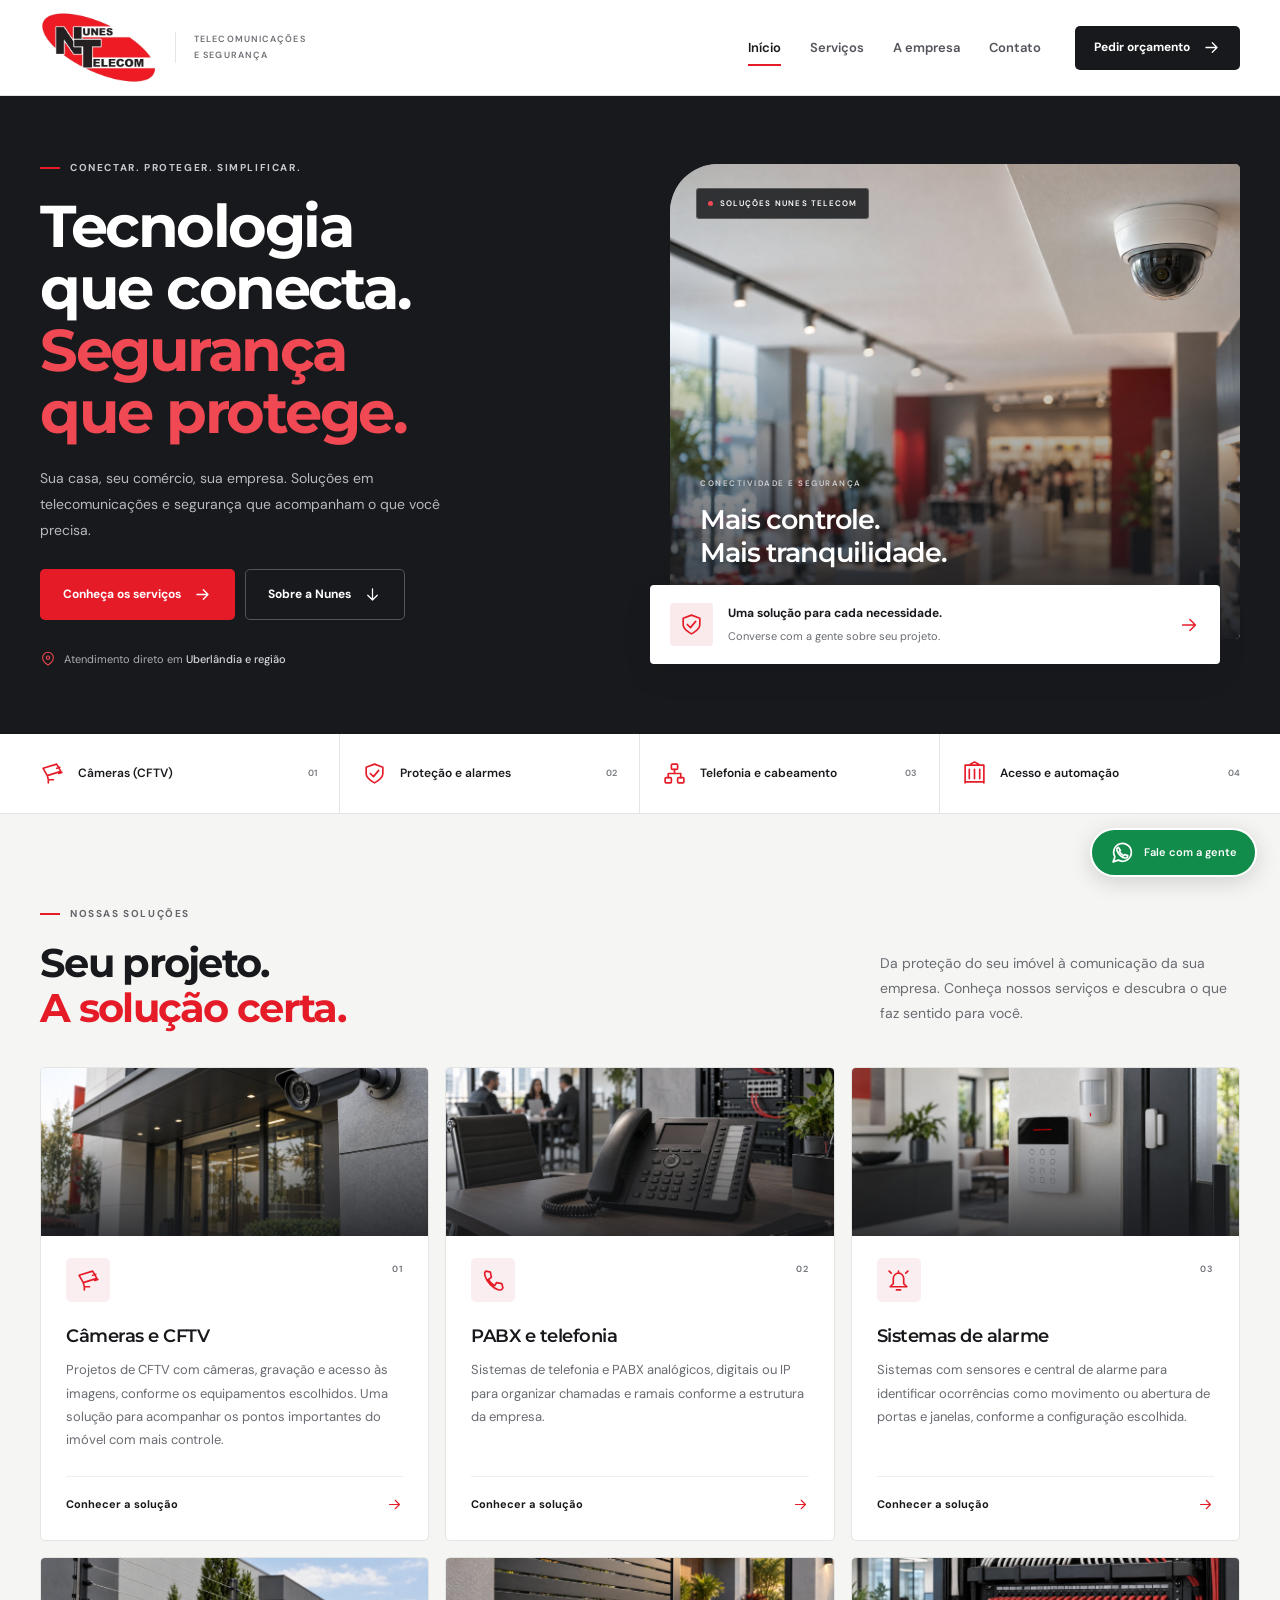
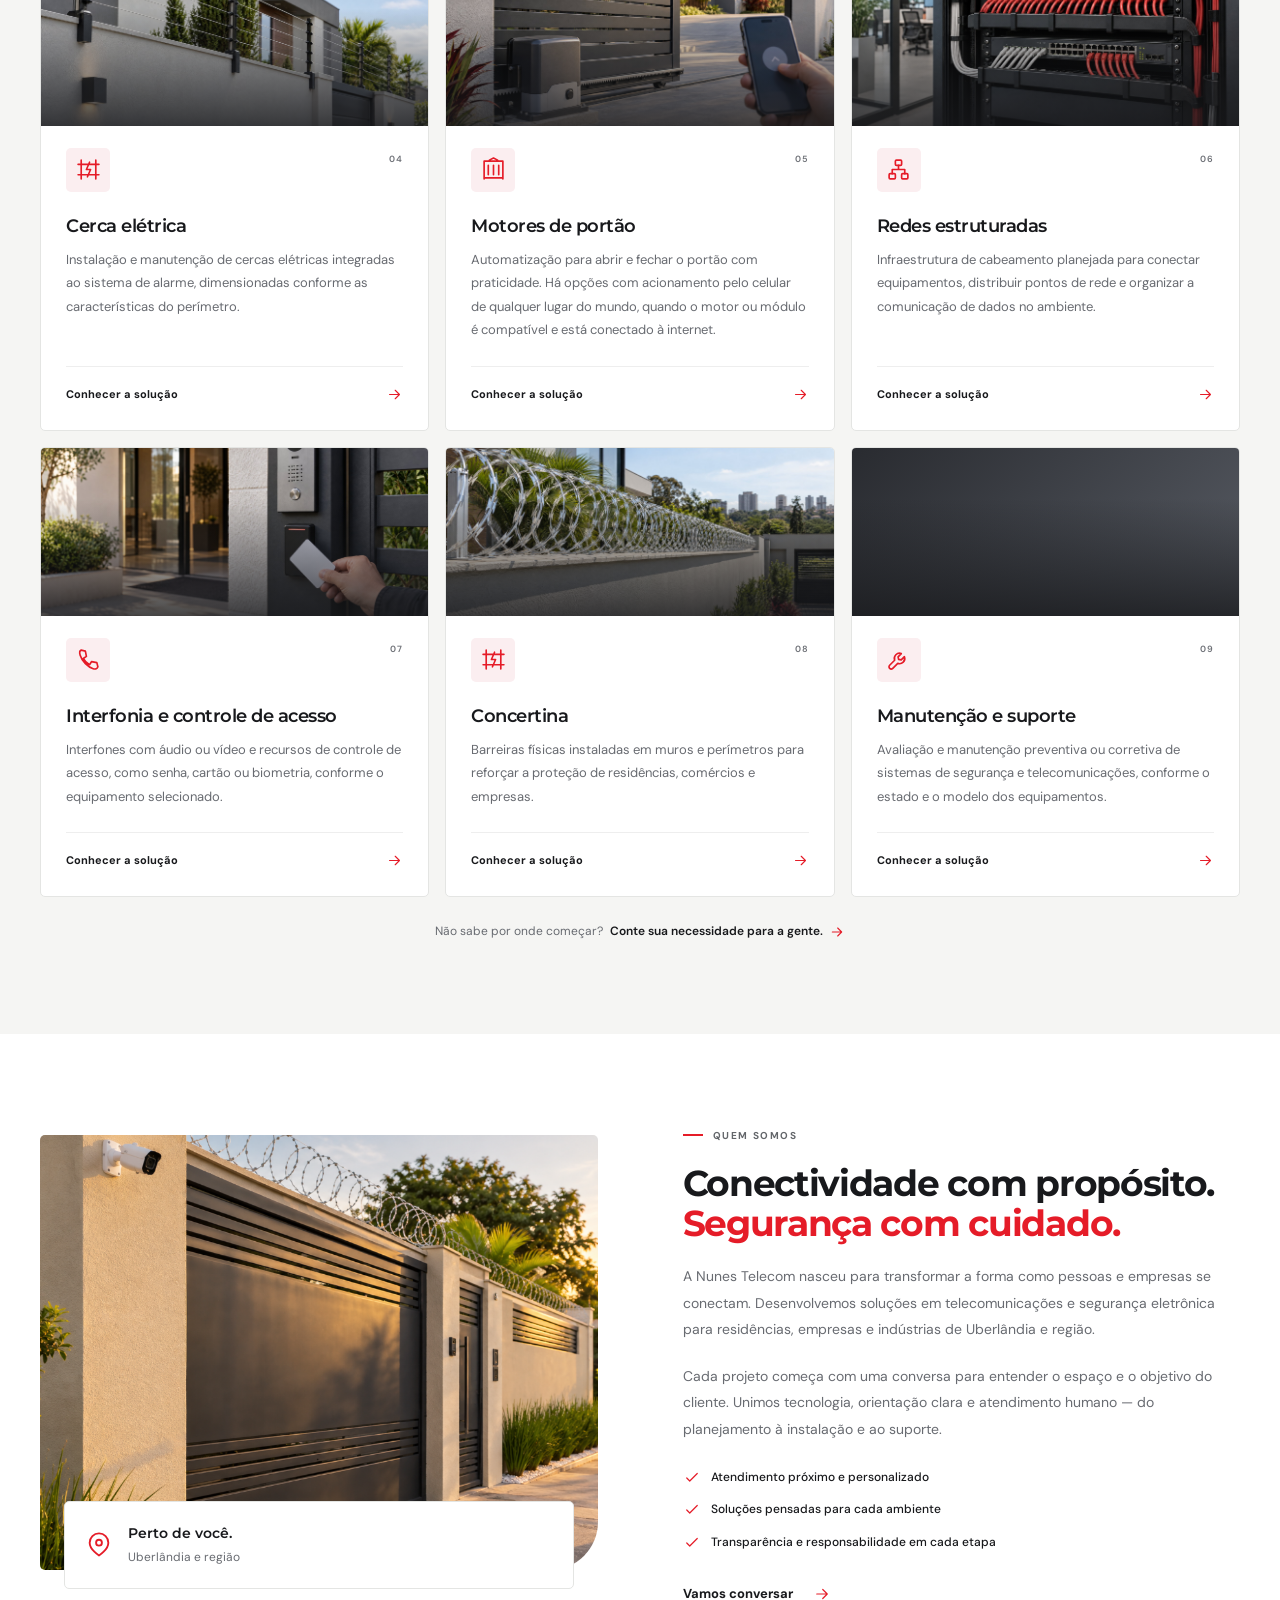
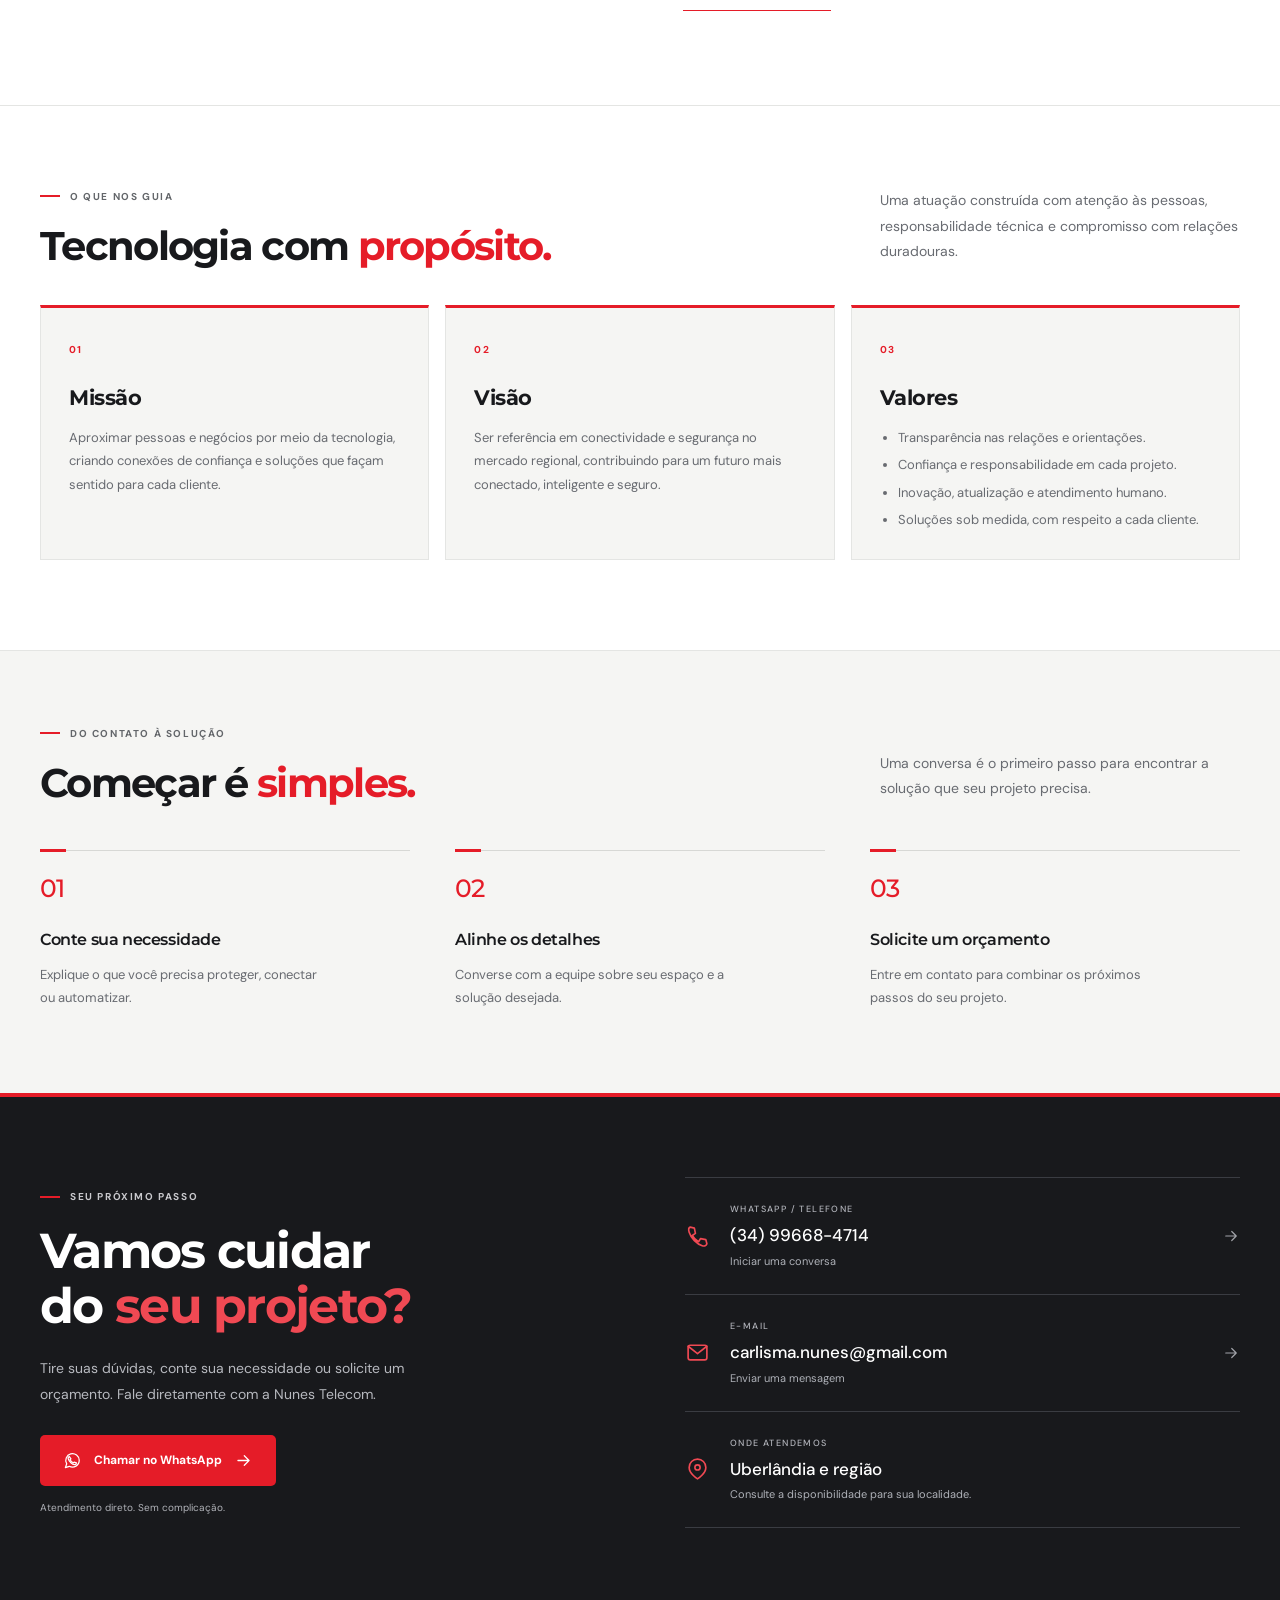
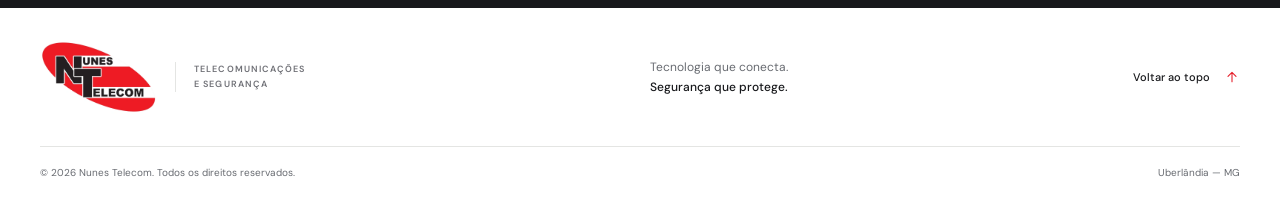
<file: index.html>
<!doctype html>
<html lang="pt-BR">
<head>
  <meta charset="utf-8">
  <meta name="google-site-verification" content="QyAv81gAbsKqtIjxyijvs1hMz8pxjU8W29M-rwe3Fxw" />
  <meta name="viewport" content="width=device-width, initial-scale=1">
  <meta name="theme-color" content="#18191c">
  <meta name="description" content="Nunes Telecom: soluções em telecomunicações e segurança em Uberlândia e região. Câmeras, alarmes, cercas elétricas, concertinas, motores de portão, PABX, cabeamento estruturado e porteiro eletrônico.">
  <title>Nunes Telecom | Segurança e Conectividade em Uberlândia</title>
  <link rel="icon" type="image/png" href="./favicon.png">
  <link rel="preconnect" href="https://fonts.googleapis.com">
  <link rel="preconnect" href="https://fonts.gstatic.com" crossorigin>
  <link href="https://fonts.googleapis.com/css2?family=DM+Sans:wght@400;500;600;700&family=Montserrat:wght@500;600;700;800&display=swap" rel="stylesheet">
  <link rel="stylesheet" href="style.css">
  <script src="script.js" defer></script>
</head>
<body>
  <a class="skip-link" href="#conteudo">Pular para o conteúdo</a>
  <svg class="icon-library" xmlns="http://www.w3.org/2000/svg" aria-hidden="true">
    <symbol id="i-arrow" viewBox="0 0 24 24"><path d="M5 12h14m-6-6 6 6-6 6"/></symbol>
    <symbol id="i-down" viewBox="0 0 24 24"><path d="M12 5v14m-6-6 6 6 6-6"/></symbol>
    <symbol id="i-camera" viewBox="0 0 24 24"><path d="m3 7 13-4 4 7-13 4-4-7Zm4 7 1 4h5m-5 0v3m8-14 3-1m-1 6 3-1"/></symbol>
    <symbol id="i-shield" viewBox="0 0 24 24"><path d="M12 3 4 6v6c0 5 8 9 8 9s8-4 8-9V6l-8-3Z"/><path d="m8 12 3 3 5-6"/></symbol>
    <symbol id="i-phone" viewBox="0 0 24 24"><path d="m5 3 4 1 1 5-3 2a15 15 0 0 0 6 6l2-3 5 1 1 4c-1 4-7 2-12-3S2 4 5 3Z"/></symbol>
    <symbol id="i-network" viewBox="0 0 24 24"><rect x="9" y="3" width="6" height="5" rx="1"/><rect x="3" y="16" width="6" height="5" rx="1"/><rect x="15" y="16" width="6" height="5" rx="1"/><path d="M12 8v4M6 16v-4h12v4"/></symbol>
    <symbol id="i-alarm" viewBox="0 0 24 24"><path d="M12 3v2m-7 0-2-2m16 2 2-2M7 10a5 5 0 0 1 10 0v5l3 3H4l3-3v-5Zm3 11h4"/></symbol>
    <symbol id="i-fence" viewBox="0 0 24 24"><path d="M5 21V3m14 18V3M2 7h20M2 17h20m-9-12-3 7h4l-3 7"/></symbol>
    <symbol id="i-gate" viewBox="0 0 24 24"><path d="M3 21V4h18v17M7 8v9m5-9v9m5-9v9M3 20h18m-5-17-4-2-4 2"/></symbol>
    <symbol id="i-wrench" viewBox="0 0 24 24"><path d="M14.7 6.3a5 5 0 0 0-6.4 6.4L3.5 17.5a2.1 2.1 0 1 0 3 3l4.8-4.8a5 5 0 0 0 6.4-6.4l-3.1 3.1-2.5-.5-.5-2.5 3.1-3.1Z"/></symbol>
    <symbol id="i-pin" viewBox="0 0 24 24"><path d="M20 10c0 6-8 11-8 11S4 16 4 10a8 8 0 1 1 16 0Z"/><circle cx="12" cy="10" r="2.5"/></symbol>
    <symbol id="i-mail" viewBox="0 0 24 24"><rect x="3" y="5" width="18" height="14" rx="2"/><path d="m3 6 9 7 9-7"/></symbol>
    <symbol id="i-check" viewBox="0 0 24 24"><path d="m5 12 4 4L19 6"/></symbol>
    <symbol id="i-whatsapp" viewBox="0 0 24 24"><path d="M20.5 11.8a8.5 8.5 0 0 1-12.6 7.5L3 21l1.7-4.8A8.5 8.5 0 1 1 20.5 11.8Z"/><path d="m8 7 2 3-1 1c1 2 2 3 4 4l1-1 3 1c0 3-4 3-7 0S5 8 8 7Z"/></symbol>
  </svg>
<header class="site-header">
    <div class="container nav-wrap">
      <a class="brand" href="#inicio" aria-label="Nunes Telecom — início">
        <img class="brand-logo" src="./logo-nunes.webp" width="629" height="396" alt="Nunes Telecom">
        <span class="brand-caption">Telecomunicações<br>e segurança</span>
      </a>
      <button class="menu-toggle" type="button" aria-expanded="false" aria-controls="main-nav" aria-label="Abrir menu"><span></span><span></span><span></span></button>
      <nav id="main-nav" class="main-nav" aria-label="Menu principal">
        <a href="#inicio" class="is-active">Início</a><a href="servicos.html">Serviços</a><a href="#sobre">A empresa</a><a href="#contato">Contato</a>
        <a class="button nav-cta" href="https://wa.me/5534996684714?text=Ol%C3%A1%21%20Gostaria%20de%20solicitar%20um%20or%C3%A7amento%20com%20a%20Nunes%20Telecom." target="_blank" rel="noopener noreferrer">Pedir orçamento <svg class="icon" aria-hidden="true"><use href="#i-arrow"/></svg></a>
      </nav>
    </div>
  </header>
  <main id="conteudo">
    <section class="hero" id="inicio" aria-labelledby="hero-title">
      <div class="container hero-layout">
        <div class="hero-copy">
          <p class="eyebrow"><span></span>CONECTAR. PROTEGER. SIMPLIFICAR.</p>
          <h1 id="hero-title">Tecnologia<br>que conecta.<br><span>Segurança<br>que protege.</span></h1>
          <p class="hero-text">Sua casa, seu comércio, sua empresa. Soluções em telecomunicações e segurança que acompanham o que você precisa.</p>
          <div class="hero-actions">
            <a class="button button-primary" href="servicos.html">Conheça os serviços <svg class="icon" aria-hidden="true"><use href="#i-arrow"/></svg></a>
            <a class="button button-ghost" href="#sobre">Sobre a Nunes <svg class="icon" aria-hidden="true"><use href="#i-down"/></svg></a>
          </div>
          <div class="hero-trust"><svg class="icon" aria-hidden="true"><use href="#i-pin"/></svg><p>Atendimento direto em <strong>Uberlândia e região</strong></p></div>
        </div>
        <div class="hero-visual">
          <div class="hero-image" data-hero-carousel role="region" aria-roledescription="carrossel" aria-label="Imagens das soluções Nunes Telecom">
            <img class="hero-slide is-active" data-hero-slide src="./carrossel-01-cftv.jpg" alt="Câmera dome de segurança instalada no interior de uma loja" width="1440" height="1080" fetchpriority="high">
            <img class="hero-slide" data-hero-slide alt="" width="1300" height="865" aria-hidden="true">
            <span class="image-tag"><span></span>SOLUÇÕES NUNES TELECOM</span>
            <div class="visual-caption"><span>CONECTIVIDADE E SEGURANÇA</span><p>Mais controle.<br>Mais tranquilidade.</p></div>
            <div class="hero-carousel-controls" aria-label="Controles do carrossel">
              <button type="button" data-hero-prev aria-label="Imagem anterior" title="Imagem anterior"><svg viewBox="0 0 24 24" aria-hidden="true"><path d="m15 18-6-6 6-6"/></svg></button>
              <button type="button" data-hero-toggle aria-label="Pausar apresentação automática" aria-pressed="false" title="Pausar apresentação automática"><svg data-pause-icon viewBox="0 0 24 24" aria-hidden="true"><path d="M9 5v14M15 5v14"/></svg><svg data-play-icon viewBox="0 0 24 24" aria-hidden="true" hidden><path d="m8 5 12 7-12 7z"/></svg></button>
              <button type="button" data-hero-next aria-label="Próxima imagem" title="Próxima imagem"><svg viewBox="0 0 24 24" aria-hidden="true"><path d="m9 18 6-6-6-6"/></svg></button>
            </div>
          </div>
          <div class="hero-note"><span class="note-icon"><svg class="icon" aria-hidden="true"><use href="#i-shield"/></svg></span><div><strong>Uma solução para cada necessidade.</strong><small>Converse com a gente sobre seu projeto.</small></div><svg class="icon note-arrow" aria-hidden="true"><use href="#i-arrow"/></svg></div>
        </div>
      </div>
    </section>
    <div class="service-strip" aria-label="Áreas de atuação">
      <div class="container strip-grid">
        <a href="servicos.html#cftv"><svg class="icon" aria-hidden="true"><use href="#i-camera"/></svg><span>Câmeras (CFTV)</span><small>01</small></a>
        <a href="servicos.html#alarmes"><svg class="icon" aria-hidden="true"><use href="#i-shield"/></svg><span>Proteção e alarmes</span><small>02</small></a>
        <a href="servicos.html#redes-estruturadas"><svg class="icon" aria-hidden="true"><use href="#i-network"/></svg><span>Telefonia e cabeamento</span><small>03</small></a>
        <a href="servicos.html#motores-portao"><svg class="icon" aria-hidden="true"><use href="#i-gate"/></svg><span>Acesso e automação</span><small>04</small></a>
      </div>
    </div>
    <section class="section services-section" id="servicos" aria-labelledby="services-title">
      <div class="container">
        <div class="section-heading heading-row">
          <div><p class="eyebrow"><span></span>NOSSAS SOLUÇÕES</p><h2 id="services-title">Seu projeto.<br><span>A solução certa.</span></h2></div>
          <p>Da proteção do seu imóvel à comunicação da sua empresa. Conheça nossos serviços e descubra o que faz sentido para você.</p>
        </div>
        <div class="services-grid">
          <article class="service-card" id="card-cftv">
            <div class="service-media" data-service="Câmeras e CFTV">
              <img src="./servico-cftv.jpg" alt="Câmera de segurança instalada em fachada de edifício comercial" loading="lazy" decoding="async">
              <span class="service-media-fallback"><svg class="icon" aria-hidden="true"><use href="#i-camera"/></svg><small>Imagem ilustrativa da solução</small></span>
            </div>
            <div class="service-card-body"><div class="service-top"><span class="service-icon"><svg class="icon" aria-hidden="true"><use href="#i-camera"/></svg></span><span class="service-number">01</span></div>
              <h3>Câmeras e CFTV</h3><p>Projetos de CFTV com câmeras, gravação e acesso às imagens, conforme os equipamentos escolhidos. Uma solução para acompanhar os pontos importantes do imóvel com mais controle.</p>
              <a href="servicos.html#cftv" aria-label="Saiba mais sobre Câmeras e CFTV">Conhecer a solução <svg class="icon" aria-hidden="true"><use href="#i-arrow"/></svg></a>
            </div>
          </article>
          <article class="service-card" id="card-pabx">
            <div class="service-media" data-service="PABX e telefonia">
              <img src="./servico-pabx.jpg" alt="Telefone corporativo e equipamento PABX em escritório" loading="lazy" decoding="async">
              <span class="service-media-fallback"><svg class="icon" aria-hidden="true"><use href="#i-phone"/></svg><small>Imagem ilustrativa da solução</small></span>
            </div>
            <div class="service-card-body"><div class="service-top"><span class="service-icon"><svg class="icon" aria-hidden="true"><use href="#i-phone"/></svg></span><span class="service-number">02</span></div>
              <h3>PABX e telefonia</h3><p>Sistemas de telefonia e PABX analógicos, digitais ou IP para organizar chamadas e ramais conforme a estrutura da empresa.</p>
              <a href="servicos.html#pabx" aria-label="Saiba mais sobre PABX e telefonia">Conhecer a solução <svg class="icon" aria-hidden="true"><use href="#i-arrow"/></svg></a>
            </div>
          </article>
          <article class="service-card" id="card-alarmes">
            <div class="service-media" data-service="Sistemas de alarme">
              <img src="./servico-alarmes.jpg" alt="Teclado e sensores de alarme instalados em ambiente interno" loading="lazy" decoding="async">
              <span class="service-media-fallback"><svg class="icon" aria-hidden="true"><use href="#i-alarm"/></svg><small>Imagem ilustrativa da solução</small></span>
            </div>
            <div class="service-card-body"><div class="service-top"><span class="service-icon"><svg class="icon" aria-hidden="true"><use href="#i-alarm"/></svg></span><span class="service-number">03</span></div>
              <h3>Sistemas de alarme</h3><p>Sistemas com sensores e central de alarme para identificar ocorrências como movimento ou abertura de portas e janelas, conforme a configuração escolhida.</p>
              <a href="servicos.html#alarmes" aria-label="Saiba mais sobre Sistemas de alarme">Conhecer a solução <svg class="icon" aria-hidden="true"><use href="#i-arrow"/></svg></a>
            </div>
          </article>
          <article class="service-card" id="card-cerca-eletrica">
            <div class="service-media" data-service="Cerca elétrica">
              <img src="./servico-cerca-eletrica.jpg" alt="Cerca elétrica instalada no topo de muro perimetral" loading="lazy" decoding="async">
              <span class="service-media-fallback"><svg class="icon" aria-hidden="true"><use href="#i-fence"/></svg><small>Imagem ilustrativa da solução</small></span>
            </div>
            <div class="service-card-body"><div class="service-top"><span class="service-icon"><svg class="icon" aria-hidden="true"><use href="#i-fence"/></svg></span><span class="service-number">04</span></div>
              <h3>Cerca elétrica</h3><p>Instalação e manutenção de cercas elétricas integradas ao sistema de alarme, dimensionadas conforme as características do perímetro.</p>
              <a href="servicos.html#cerca-eletrica" aria-label="Saiba mais sobre Cerca elétrica">Conhecer a solução <svg class="icon" aria-hidden="true"><use href="#i-arrow"/></svg></a>
            </div>
          </article>
          <article class="service-card" id="card-motores-portao">
            <div class="service-media" data-service="Motores de portão">
              <img src="./servico-motores-portao.jpg" alt="Motor de portão automático com acionamento pelo celular" loading="lazy" decoding="async">
              <span class="service-media-fallback"><svg class="icon" aria-hidden="true"><use href="#i-gate"/></svg><small>Imagem ilustrativa da solução</small></span>
            </div>
            <div class="service-card-body"><div class="service-top"><span class="service-icon"><svg class="icon" aria-hidden="true"><use href="#i-gate"/></svg></span><span class="service-number">05</span></div>
              <h3>Motores de portão</h3><p>Automatização para abrir e fechar o portão com praticidade. Há opções com acionamento pelo celular de qualquer lugar do mundo, quando o motor ou módulo é compatível e está conectado à internet.</p>
              <a href="servicos.html#motores-portao" aria-label="Saiba mais sobre Motores de portão">Conhecer a solução <svg class="icon" aria-hidden="true"><use href="#i-arrow"/></svg></a>
            </div>
          </article>
          <article class="service-card" id="card-redes-estruturadas">
            <div class="service-media" data-service="Cabeamento estruturado">
              <img src="./servico-redes-estruturadas.jpg" alt="Rack com cabeamento estruturado organizado" loading="lazy" decoding="async">
              <span class="service-media-fallback"><svg class="icon" aria-hidden="true"><use href="#i-network"/></svg><small>Imagem ilustrativa da solução</small></span>
            </div>
            <div class="service-card-body"><div class="service-top"><span class="service-icon"><svg class="icon" aria-hidden="true"><use href="#i-network"/></svg></span><span class="service-number">06</span></div>
              <h3>Redes estruturadas</h3><p>Infraestrutura de cabeamento planejada para conectar equipamentos, distribuir pontos de rede e organizar a comunicação de dados no ambiente.</p>
              <a href="servicos.html#redes-estruturadas" aria-label="Saiba mais sobre Redes estruturadas">Conhecer a solução <svg class="icon" aria-hidden="true"><use href="#i-arrow"/></svg></a>
            </div>
          </article>
          <article class="service-card" id="card-interfonia-acesso">
            <div class="service-media" data-service="Porteiro eletrônico">
              <img src="./servico-interfonia-acesso.jpg" alt="Videoporteiro e leitor de acesso em entrada residencial" loading="lazy" decoding="async">
              <span class="service-media-fallback"><svg class="icon" aria-hidden="true"><use href="#i-phone"/></svg><small>Imagem ilustrativa da solução</small></span>
            </div>
            <div class="service-card-body"><div class="service-top"><span class="service-icon"><svg class="icon" aria-hidden="true"><use href="#i-phone"/></svg></span><span class="service-number">07</span></div>
              <h3>Interfonia e controle de acesso</h3><p>Interfones com áudio ou vídeo e recursos de controle de acesso, como senha, cartão ou biometria, conforme o equipamento selecionado.</p>
              <a href="servicos.html#interfonia-acesso" aria-label="Saiba mais sobre Interfonia e controle de acesso">Conhecer a solução <svg class="icon" aria-hidden="true"><use href="#i-arrow"/></svg></a>
            </div>
          </article>

          <article class="service-card" id="card-concertina">
            <div class="service-media" data-service="Concertina">
              <img src="./servico-concertina.jpg" alt="Concertina instalada sobre muro de perímetro" loading="lazy" decoding="async">
              <span class="service-media-fallback"><svg class="icon" aria-hidden="true"><use href="#i-fence"/></svg><small>Imagem ilustrativa da solução</small></span>
            </div>
            <div class="service-card-body"><div class="service-top"><span class="service-icon"><svg class="icon" aria-hidden="true"><use href="#i-fence"/></svg></span><span class="service-number">08</span></div>
              <h3>Concertina</h3><p>Barreiras físicas instaladas em muros e perímetros para reforçar a proteção de residências, comércios e empresas.</p>
              <a href="servicos.html#concertina" aria-label="Saiba mais sobre Concertina">Conhecer a solução <svg class="icon" aria-hidden="true"><use href="#i-arrow"/></svg></a>
            </div>
          </article>
          <article class="service-card" id="card-manutencao-suporte">
            <div class="service-media" data-service="Manutenção e suporte">
              <img src="./servico-manutencao-suporte.jpg" alt="Técnico da Nunes Telecom realizando manutenção em central de segurança" loading="lazy" decoding="async">
              <span class="service-media-fallback"><svg class="icon" aria-hidden="true"><use href="#i-wrench"/></svg><small>Imagem ilustrativa da solução</small></span>
            </div>
            <div class="service-card-body"><div class="service-top"><span class="service-icon"><svg class="icon" aria-hidden="true"><use href="#i-wrench"/></svg></span><span class="service-number">09</span></div>
              <h3>Manutenção e suporte</h3><p>Avaliação e manutenção preventiva ou corretiva de sistemas de segurança e telecomunicações, conforme o estado e o modelo dos equipamentos.</p>
              <a href="servicos.html#manutencao-suporte" aria-label="Saiba mais sobre Manutenção e suporte">Conhecer a solução <svg class="icon" aria-hidden="true"><use href="#i-arrow"/></svg></a>
            </div>
          </article>
        </div>
        <p class="services-footnote">Não sabe por onde começar? <a href="index.html#contato">Conte sua necessidade para a gente.<svg class="icon" aria-hidden="true"><use href="#i-arrow"/></svg></a></p>
      </div>
    </section>
    <section class="about-section" id="sobre" aria-labelledby="about-title">
      <div class="container about-layout">
        <div class="about-visual">
          <img class="about-photo" src="./casa.png" alt="Residência ao entardecer — imagem ilustrativa" width="1100" height="734" loading="lazy" decoding="async">
          <div class="about-label"><svg class="icon" aria-hidden="true"><use href="#i-pin"/></svg><div><strong>Perto de você.</strong><span>Uberlândia e região</span></div></div>
        </div>
        <div class="about-copy">
          <p class="eyebrow"><span></span>QUEM SOMOS</p>
          <h2 id="about-title">Conectividade com propósito.<br><span>Segurança com cuidado.</span></h2>
          <p>A Nunes Telecom nasceu para transformar a forma como pessoas e empresas se conectam. Desenvolvemos soluções em telecomunicações e segurança eletrônica para residências, empresas e indústrias de Uberlândia e região.</p>
          <p>Cada projeto começa com uma conversa para entender o espaço e o objetivo do cliente. Unimos tecnologia, orientação clara e atendimento humano — do planejamento à instalação e ao suporte.</p>
          <ul class="check-list">
            <li><svg class="icon" aria-hidden="true"><use href="#i-check"/></svg>Atendimento próximo e personalizado</li>
            <li><svg class="icon" aria-hidden="true"><use href="#i-check"/></svg>Soluções pensadas para cada ambiente</li>
            <li><svg class="icon" aria-hidden="true"><use href="#i-check"/></svg>Transparência e responsabilidade em cada etapa</li>
          </ul>
          <a class="text-link" href="index.html#contato">Vamos conversar <svg class="icon" aria-hidden="true"><use href="#i-arrow"/></svg></a>
        </div>
      </div>
    </section>
    <section class="values-section" id="valores" aria-labelledby="values-title">
      <div class="container">
        <div class="section-heading heading-row">
          <div><p class="eyebrow"><span></span>O QUE NOS GUIA</p><h2 id="values-title">Tecnologia com <span>propósito.</span></h2></div>
          <p>Uma atuação construída com atenção às pessoas, responsabilidade técnica e compromisso com relações duradouras.</p>
        </div>
        <div class="values-grid">
          <article class="value-card"><span class="value-index">01</span><h3>Missão</h3><p>Aproximar pessoas e negócios por meio da tecnologia, criando conexões de confiança e soluções que façam sentido para cada cliente.</p></article>
          <article class="value-card"><span class="value-index">02</span><h3>Visão</h3><p>Ser referência em conectividade e segurança no mercado regional, contribuindo para um futuro mais conectado, inteligente e seguro.</p></article>
          <article class="value-card value-card-values"><span class="value-index">03</span><h3>Valores</h3><ul><li>Transparência nas relações e orientações.</li><li>Confiança e responsabilidade em cada projeto.</li><li>Inovação, atualização e atendimento humano.</li><li>Soluções sob medida, com respeito a cada cliente.</li></ul></article>
        </div>
      </div>
    </section>

    <section class="process-section" aria-labelledby="process-title">
      <div class="container">
        <div class="section-heading heading-row">
          <div><p class="eyebrow"><span></span>DO CONTATO À SOLUÇÃO</p><h2 id="process-title">Começar é <span>simples.</span></h2></div>
          <p>Uma conversa é o primeiro passo para encontrar a solução que seu projeto precisa.</p>
        </div>
        <ol class="process-grid">
          <li class="process-step"><span class="step-number">01</span><h3>Conte sua necessidade</h3><p>Explique o que você precisa proteger, conectar ou automatizar.</p></li>
          <li class="process-step"><span class="step-number">02</span><h3>Alinhe os detalhes</h3><p>Converse com a equipe sobre seu espaço e a solução desejada.</p></li>
          <li class="process-step"><span class="step-number">03</span><h3>Solicite um orçamento</h3><p>Entre em contato para combinar os próximos passos do seu projeto.</p></li>
        </ol>
      </div>
    </section>
    <section class="contact-section" id="contato" aria-labelledby="contact-title">
      <div class="container contact-layout">
        <div class="contact-copy">
          <p class="eyebrow"><span></span>SEU PRÓXIMO PASSO</p>
          <h2 id="contact-title">Vamos cuidar<br>do <span>seu projeto?</span></h2>
          <p>Tire suas dúvidas, conte sua necessidade ou solicite um orçamento. Fale diretamente com a Nunes Telecom.</p>
          <a class="button button-primary" href="https://wa.me/5534996684714?text=Ol%C3%A1%21%20Gostaria%20de%20solicitar%20um%20or%C3%A7amento%20com%20a%20Nunes%20Telecom." target="_blank" rel="noopener noreferrer"><svg class="icon" aria-hidden="true"><use href="#i-whatsapp"/></svg>Chamar no WhatsApp <svg class="icon" aria-hidden="true"><use href="#i-arrow"/></svg></a>
          <span class="contact-note">Atendimento direto. Sem complicação.</span>
        </div>
        <div class="contact-details">
          <a class="contact-item" href="https://wa.me/5534996684714" target="_blank" rel="noopener noreferrer"><svg class="icon" aria-hidden="true"><use href="#i-phone"/></svg><span><small>WHATSAPP / TELEFONE</small><strong>(34) 99668-4714</strong><em>Iniciar uma conversa</em></span><svg class="icon contact-arrow" aria-hidden="true"><use href="#i-arrow"/></svg></a>
          <a class="contact-item" href="mailto:carlisma.nunes@gmail.com"><svg class="icon" aria-hidden="true"><use href="#i-mail"/></svg><span><small>E-MAIL</small><strong>carlisma.nunes@gmail.com</strong><em>Enviar uma mensagem</em></span><svg class="icon contact-arrow" aria-hidden="true"><use href="#i-arrow"/></svg></a>
          <div class="contact-item"><svg class="icon" aria-hidden="true"><use href="#i-pin"/></svg><span><small>ONDE ATENDEMOS</small><strong>Uberlândia e região</strong><em>Consulte a disponibilidade para sua localidade.</em></span></div>
        </div>
      </div>
    </section>
  </main>
  <footer class="site-footer">
    <div class="container footer-main">
      <a class="brand" href="index.html#inicio" aria-label="Nunes Telecom — voltar ao início"><img class="brand-logo" src="./logo-nunes.webp" width="629" height="396" alt="Nunes Telecom"><span class="brand-caption">Telecomunicações<br>e segurança</span></a>
      <p>Tecnologia que conecta.<br><strong>Segurança que protege.</strong></p>
      <a class="back-top" href="#inicio">Voltar ao topo <svg class="icon" aria-hidden="true"><use href="#i-down"/></svg></a>
    </div>
    <div class="container footer-bottom"><span>© <span id="year">2026</span> Nunes Telecom. Todos os direitos reservados.</span><span>Uberlândia — MG</span></div>
  </footer>
  <a class="whatsapp-float" href="https://wa.me/5534996684714?text=Ol%C3%A1%21%20Vim%20pelo%20site%20da%20Nunes%20Telecom." target="_blank" rel="noopener noreferrer" aria-label="Falar com a Nunes Telecom pelo WhatsApp"><svg class="icon" aria-hidden="true"><use href="#i-whatsapp"/></svg><span>Fale com a gente</span></a>
</body>
</html>
</file>
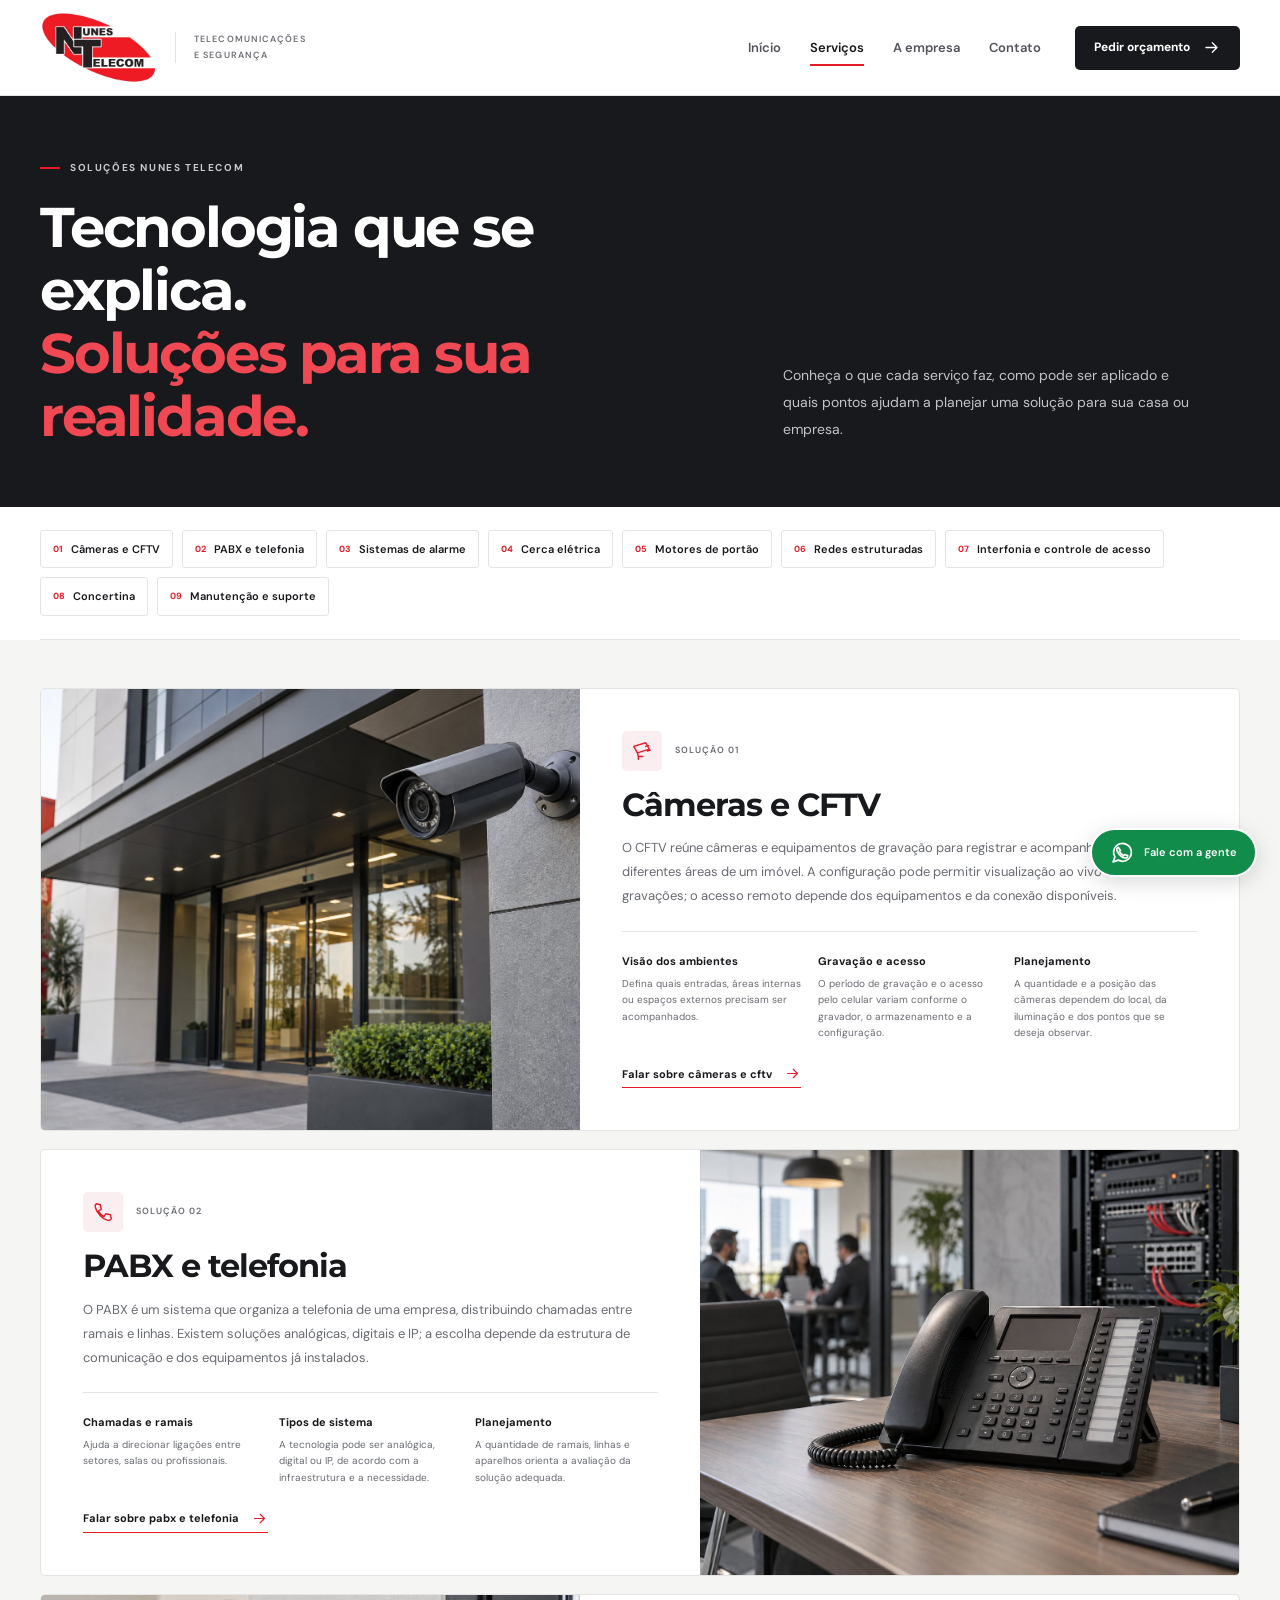
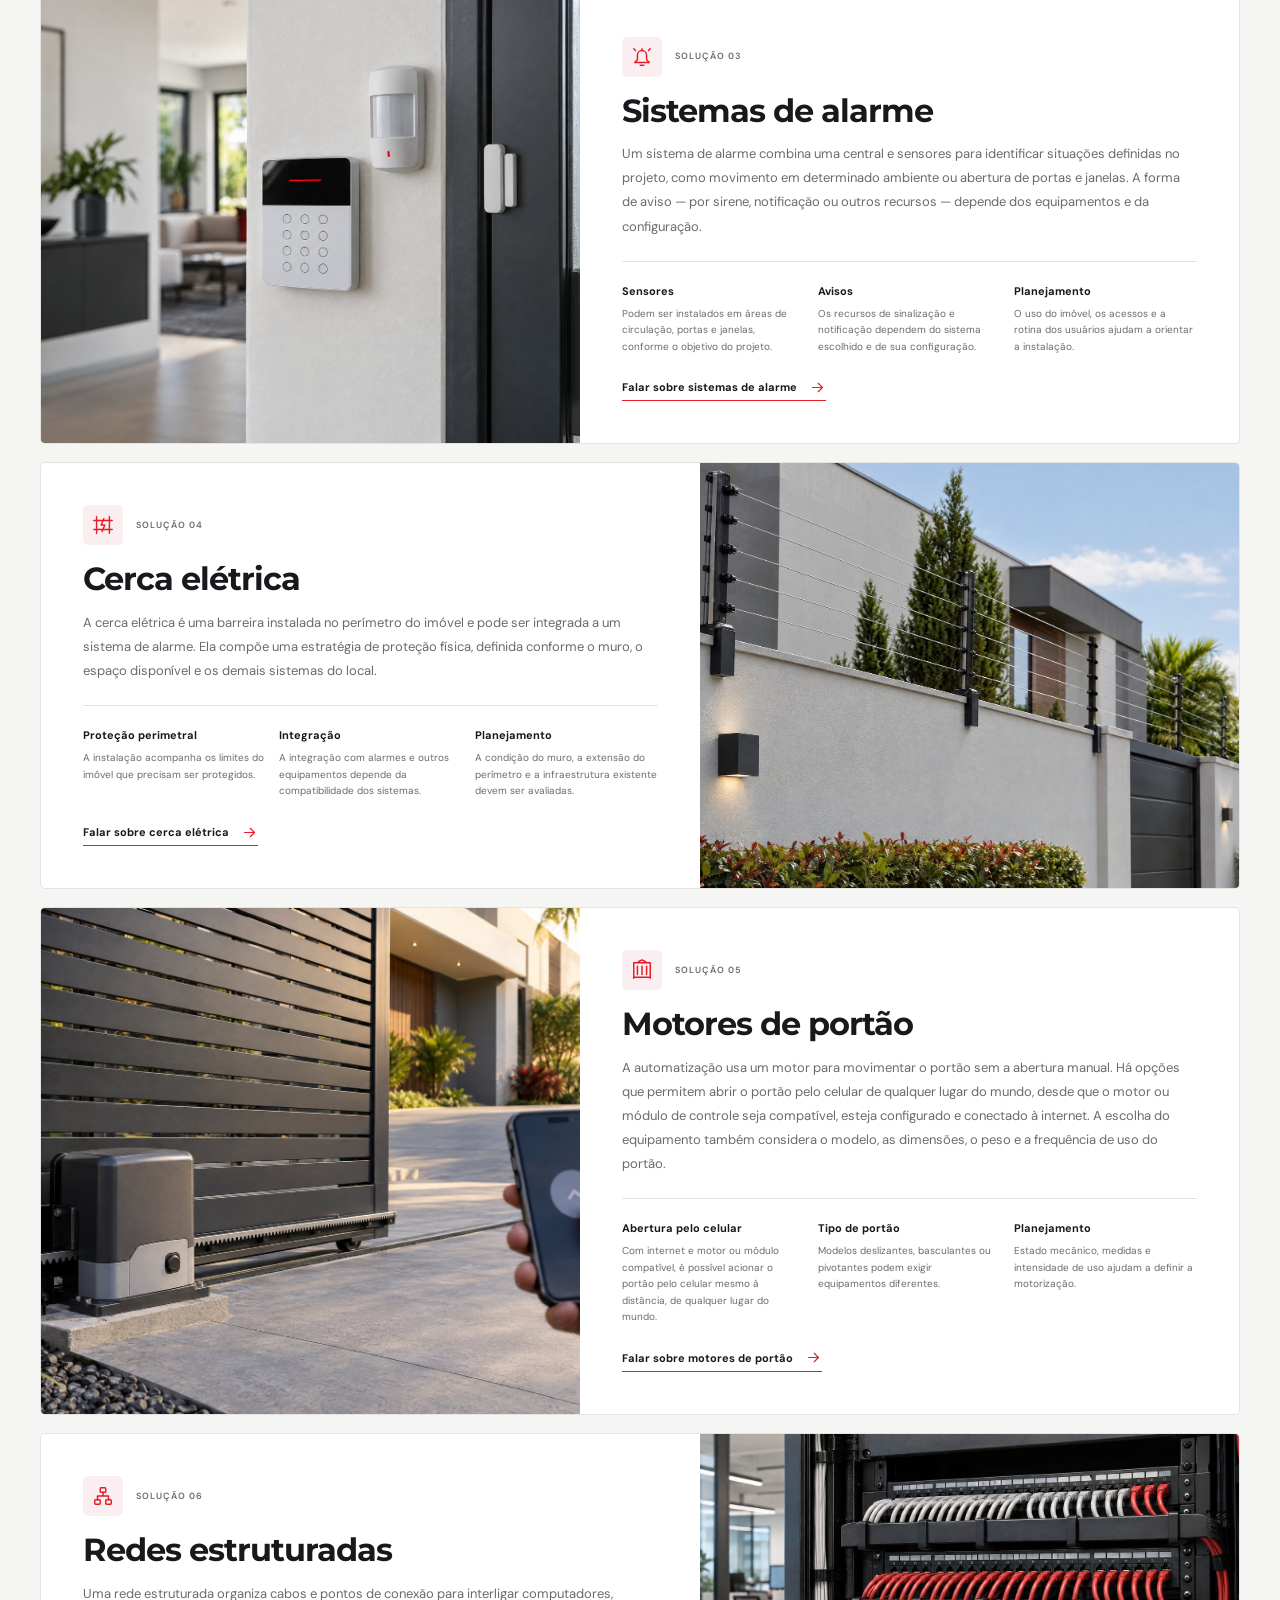
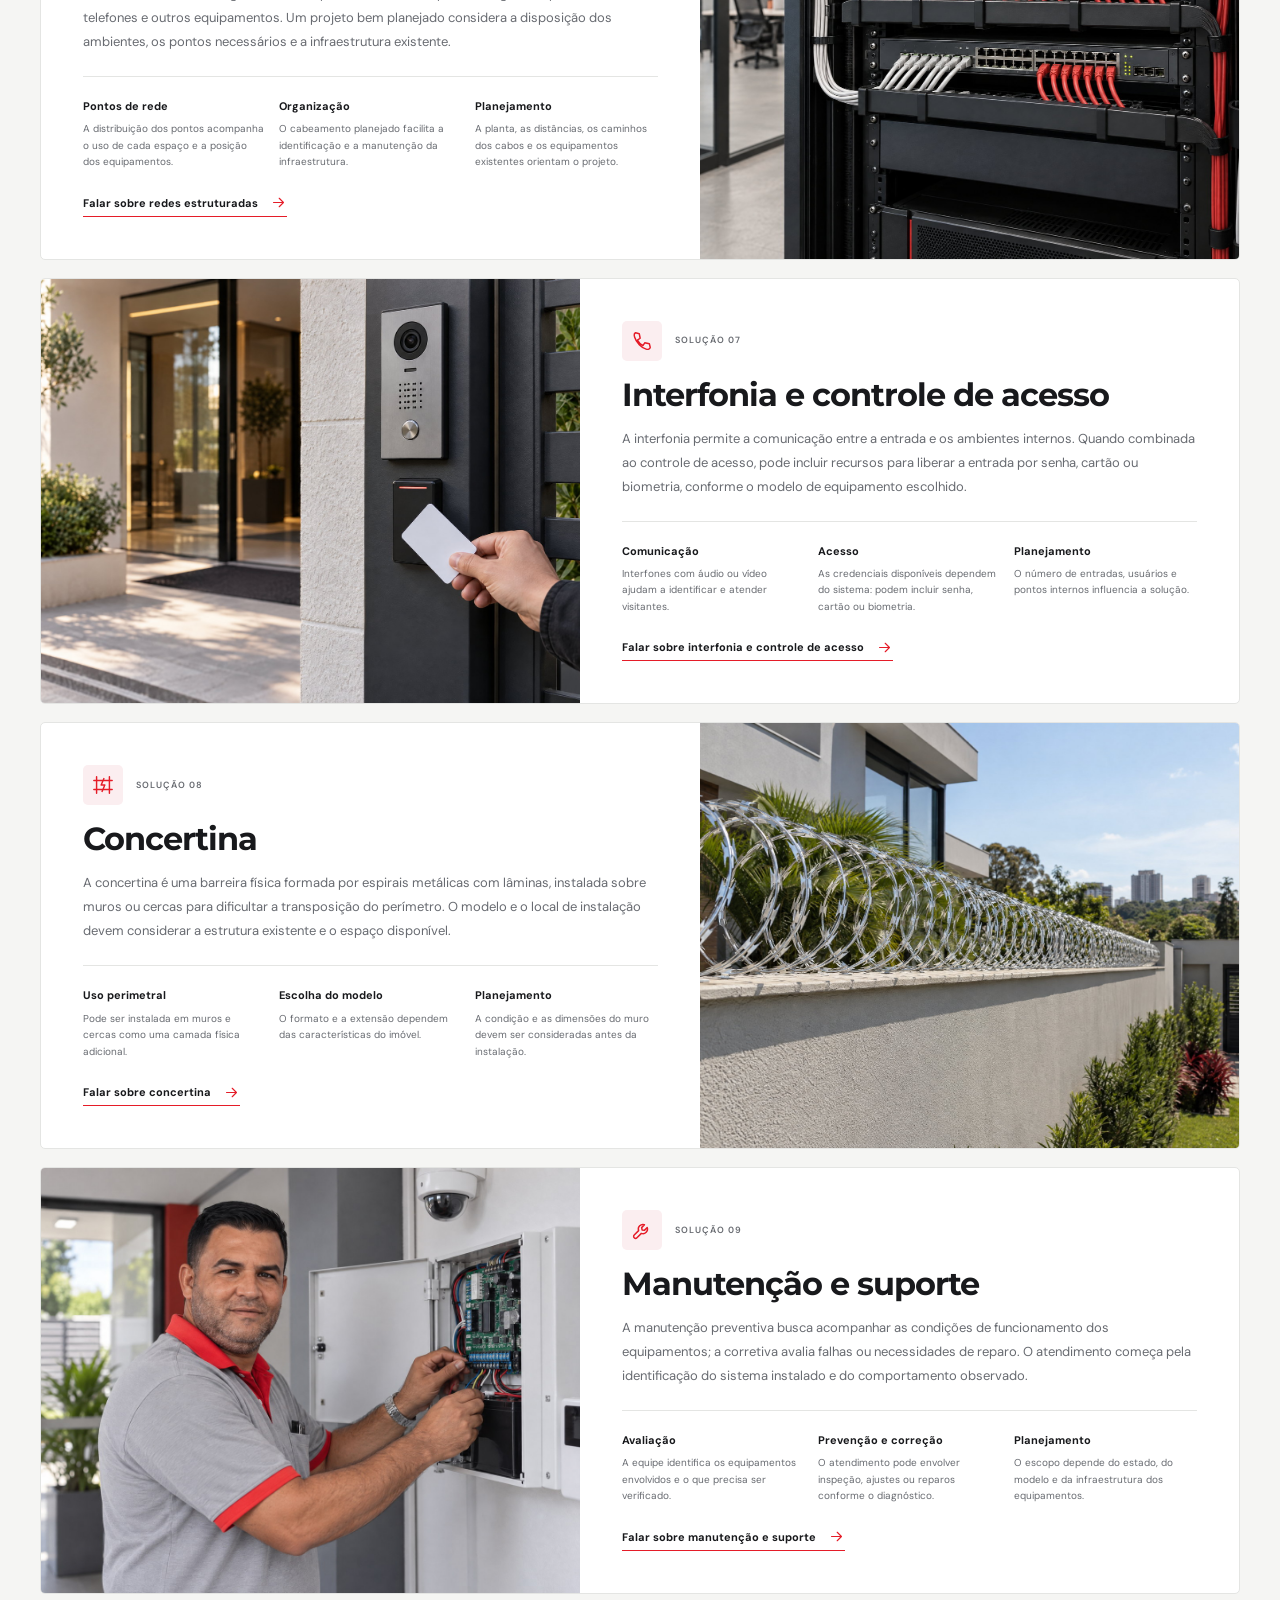
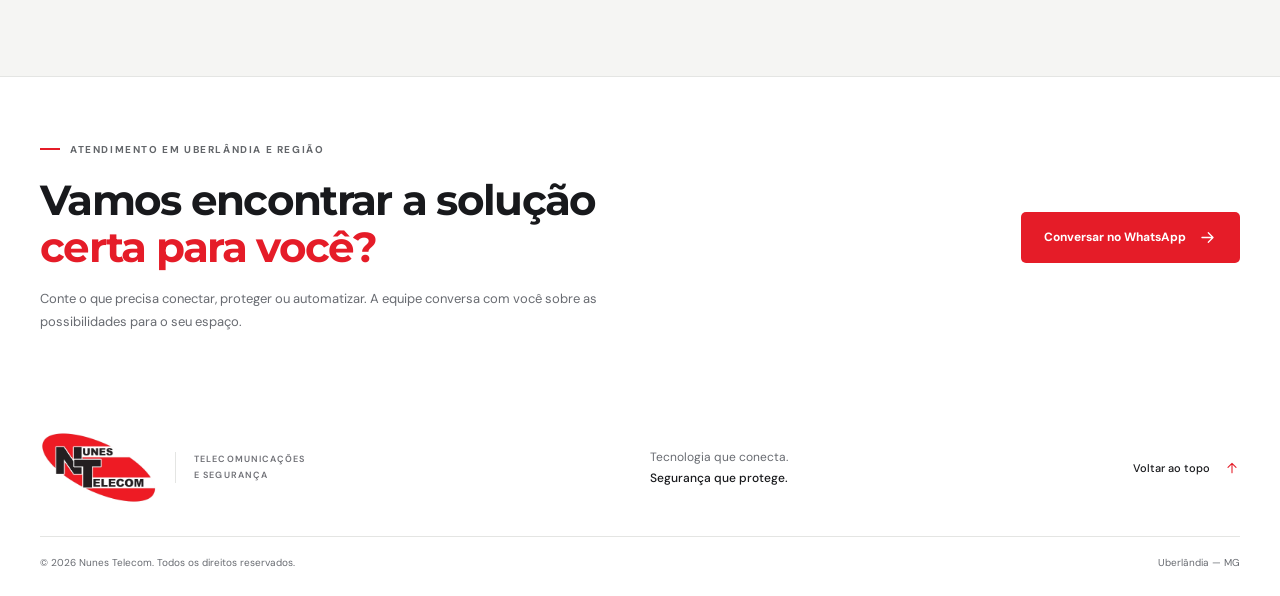
<file: servicos.html>
<!doctype html>
<html lang="pt-BR">
<head>
  <meta charset="utf-8">
  <meta name="viewport" content="width=device-width, initial-scale=1">
  <meta name="theme-color" content="#18191c">
  <meta name="description" content="Conheça as soluções em CFTV, alarmes, PABX, redes, automação e segurança eletrônica da Nunes Telecom em Uberlândia e região.">
  <title>Serviços | Nunes Telecom — Uberlândia e região</title>
  <link rel="icon" type="image/png" href="./favicon.png">
  <link rel="preconnect" href="https://fonts.googleapis.com">
  <link rel="preconnect" href="https://fonts.gstatic.com" crossorigin>
  <link href="https://fonts.googleapis.com/css2?family=DM+Sans:wght@400;500;600;700&family=Montserrat:wght@500;600;700;800&display=swap" rel="stylesheet">
  <link rel="stylesheet" href="style.css">
  <script src="script.js" defer></script>
</head>
<body>
  <a class="skip-link" href="#conteudo">Pular para o conteúdo</a>
  <svg class="icon-library" xmlns="http://www.w3.org/2000/svg" aria-hidden="true">
    <symbol id="i-arrow" viewBox="0 0 24 24"><path d="M5 12h14m-6-6 6 6-6 6"/></symbol>
    <symbol id="i-down" viewBox="0 0 24 24"><path d="M12 5v14m-6-6 6 6 6-6"/></symbol>
    <symbol id="i-camera" viewBox="0 0 24 24"><path d="m3 7 13-4 4 7-13 4-4-7Zm4 7 1 4h5m-5 0v3m8-14 3-1m-1 6 3-1"/></symbol>
    <symbol id="i-shield" viewBox="0 0 24 24"><path d="M12 3 4 6v6c0 5 8 9 8 9s8-4 8-9V6l-8-3Z"/><path d="m8 12 3 3 5-6"/></symbol>
    <symbol id="i-phone" viewBox="0 0 24 24"><path d="m5 3 4 1 1 5-3 2a15 15 0 0 0 6 6l2-3 5 1 1 4c-1 4-7 2-12-3S2 4 5 3Z"/></symbol>
    <symbol id="i-network" viewBox="0 0 24 24"><rect x="9" y="3" width="6" height="5" rx="1"/><rect x="3" y="16" width="6" height="5" rx="1"/><rect x="15" y="16" width="6" height="5" rx="1"/><path d="M12 8v4M6 16v-4h12v4"/></symbol>
    <symbol id="i-alarm" viewBox="0 0 24 24"><path d="M12 3v2m-7 0-2-2m16 2 2-2M7 10a5 5 0 0 1 10 0v5l3 3H4l3-3v-5Zm3 11h4"/></symbol>
    <symbol id="i-fence" viewBox="0 0 24 24"><path d="M5 21V3m14 18V3M2 7h20M2 17h20m-9-12-3 7h4l-3 7"/></symbol>
    <symbol id="i-gate" viewBox="0 0 24 24"><path d="M3 21V4h18v17M7 8v9m5-9v9m5-9v9M3 20h18m-5-17-4-2-4 2"/></symbol>
    <symbol id="i-wrench" viewBox="0 0 24 24"><path d="M14.7 6.3a5 5 0 0 0-6.4 6.4L3.5 17.5a2.1 2.1 0 1 0 3 3l4.8-4.8a5 5 0 0 0 6.4-6.4l-3.1 3.1-2.5-.5-.5-2.5 3.1-3.1Z"/></symbol>
    <symbol id="i-pin" viewBox="0 0 24 24"><path d="M20 10c0 6-8 11-8 11S4 16 4 10a8 8 0 1 1 16 0Z"/><circle cx="12" cy="10" r="2.5"/></symbol>
    <symbol id="i-mail" viewBox="0 0 24 24"><rect x="3" y="5" width="18" height="14" rx="2"/><path d="m3 6 9 7 9-7"/></symbol>
    <symbol id="i-check" viewBox="0 0 24 24"><path d="m5 12 4 4L19 6"/></symbol>
    <symbol id="i-whatsapp" viewBox="0 0 24 24"><path d="M20.5 11.8a8.5 8.5 0 0 1-12.6 7.5L3 21l1.7-4.8A8.5 8.5 0 1 1 20.5 11.8Z"/><path d="m8 7 2 3-1 1c1 2 2 3 4 4l1-1 3 1c0 3-4 3-7 0S5 8 8 7Z"/></symbol>
  </svg>
  <header class="site-header">
    <div class="container nav-wrap">
      <a class="brand" href="index.html#inicio" aria-label="Nunes Telecom — início"><img class="brand-logo" src="./logo-nunes.webp" width="629" height="396" alt="Nunes Telecom"><span class="brand-caption">Telecomunicações<br>e segurança</span></a>
      <button class="menu-toggle" type="button" aria-expanded="false" aria-controls="main-nav" aria-label="Abrir menu"><span></span><span></span><span></span></button>
      <nav id="main-nav" class="main-nav" aria-label="Menu principal">
        <a href="index.html#inicio">Início</a><a href="servicos.html" class="is-active" aria-current="page">Serviços</a><a href="index.html#sobre">A empresa</a><a href="index.html#contato">Contato</a>
        <a class="button nav-cta" href="https://wa.me/5534996684714?text=Ol%C3%A1%21%20Gostaria%20de%20solicitar%20um%20or%C3%A7amento%20com%20a%20Nunes%20Telecom." target="_blank" rel="noopener noreferrer">Pedir orçamento <svg class="icon" aria-hidden="true"><use href="#i-arrow"/></svg></a>
      </nav>
    </div>
  </header>
  <main id="conteudo">
    <section class="service-page-hero" aria-labelledby="service-page-title">
      <div class="container service-page-hero-layout">
        <div>
          <p class="eyebrow"><span></span>SOLUÇÕES NUNES TELECOM</p>
          <h1 id="service-page-title">Tecnologia que se explica.<br><span>Soluções para sua realidade.</span></h1>
        </div>
        <p>Conheça o que cada serviço faz, como pode ser aplicado e quais pontos ajudam a planejar uma solução para sua casa ou empresa.</p>
      </div>
    </section>
    <nav class="container service-index" aria-label="Ir para um serviço"><a href="#cftv"><span>01</span>Câmeras e CFTV</a><a href="#pabx"><span>02</span>PABX e telefonia</a><a href="#alarmes"><span>03</span>Sistemas de alarme</a><a href="#cerca-eletrica"><span>04</span>Cerca elétrica</a><a href="#motores-portao"><span>05</span>Motores de portão</a><a href="#redes-estruturadas"><span>06</span>Redes estruturadas</a><a href="#interfonia-acesso"><span>07</span>Interfonia e controle de acesso</a><a href="#concertina"><span>08</span>Concertina</a><a href="#manutencao-suporte"><span>09</span>Manutenção e suporte</a></nav>
    <section class="service-details-section" aria-label="Detalhes dos serviços">
      <div class="container service-detail-list">
        <article class="service-detail" id="cftv" aria-labelledby="title-cftv">
          <div class="service-detail-image"><img src="./servico-cftv.jpg" alt="Câmera de segurança instalada em fachada de edifício comercial" loading="lazy" decoding="async"></div>
          <div class="service-detail-copy">
            <div class="detail-kicker"><span class="service-icon"><svg class="icon" aria-hidden="true"><use href="#i-camera"/></svg></span><span class="service-number">SOLUÇÃO 01</span></div>
            <h2 id="title-cftv">Câmeras e CFTV</h2>
            <p class="detail-intro">O CFTV reúne câmeras e equipamentos de gravação para registrar e acompanhar imagens de diferentes áreas de um imóvel. A configuração pode permitir visualização ao vivo e consulta das gravações; o acesso remoto depende dos equipamentos e da conexão disponíveis.</p>
            <ul class="detail-points"><li><strong>Visão dos ambientes</strong><span>Defina quais entradas, áreas internas ou espaços externos precisam ser acompanhados.</span></li><li><strong>Gravação e acesso</strong><span>O período de gravação e o acesso pelo celular variam conforme o gravador, o armazenamento e a configuração.</span></li><li><strong>Planejamento</strong><span>A quantidade e a posição das câmeras dependem do local, da iluminação e dos pontos que se deseja observar.</span></li></ul>
            <a class="detail-contact" href="https://wa.me/5534996684714?text=Ol%C3%A1%21%20Gostaria%20de%20conversar%20sobre%20uma%20solu%C3%A7%C3%A3o%20da%20Nunes%20Telecom." target="_blank" rel="noopener noreferrer">Falar sobre câmeras e cftv <svg class="icon" aria-hidden="true"><use href="#i-arrow"/></svg></a>
          </div>
        </article><article class="service-detail" id="pabx" aria-labelledby="title-pabx">
          <div class="service-detail-image"><img src="./servico-pabx.jpg" alt="Telefone corporativo e equipamento PABX em escritório" loading="lazy" decoding="async"></div>
          <div class="service-detail-copy">
            <div class="detail-kicker"><span class="service-icon"><svg class="icon" aria-hidden="true"><use href="#i-phone"/></svg></span><span class="service-number">SOLUÇÃO 02</span></div>
            <h2 id="title-pabx">PABX e telefonia</h2>
            <p class="detail-intro">O PABX é um sistema que organiza a telefonia de uma empresa, distribuindo chamadas entre ramais e linhas. Existem soluções analógicas, digitais e IP; a escolha depende da estrutura de comunicação e dos equipamentos já instalados.</p>
            <ul class="detail-points"><li><strong>Chamadas e ramais</strong><span>Ajuda a direcionar ligações entre setores, salas ou profissionais.</span></li><li><strong>Tipos de sistema</strong><span>A tecnologia pode ser analógica, digital ou IP, de acordo com a infraestrutura e a necessidade.</span></li><li><strong>Planejamento</strong><span>A quantidade de ramais, linhas e aparelhos orienta a avaliação da solução adequada.</span></li></ul>
            <a class="detail-contact" href="https://wa.me/5534996684714?text=Ol%C3%A1%21%20Gostaria%20de%20conversar%20sobre%20uma%20solu%C3%A7%C3%A3o%20da%20Nunes%20Telecom." target="_blank" rel="noopener noreferrer">Falar sobre pabx e telefonia <svg class="icon" aria-hidden="true"><use href="#i-arrow"/></svg></a>
          </div>
        </article><article class="service-detail" id="alarmes" aria-labelledby="title-alarmes">
          <div class="service-detail-image"><img src="./servico-alarmes.jpg" alt="Teclado e sensores de alarme instalados em ambiente interno" loading="lazy" decoding="async"></div>
          <div class="service-detail-copy">
            <div class="detail-kicker"><span class="service-icon"><svg class="icon" aria-hidden="true"><use href="#i-alarm"/></svg></span><span class="service-number">SOLUÇÃO 03</span></div>
            <h2 id="title-alarmes">Sistemas de alarme</h2>
            <p class="detail-intro">Um sistema de alarme combina uma central e sensores para identificar situações definidas no projeto, como movimento em determinado ambiente ou abertura de portas e janelas. A forma de aviso — por sirene, notificação ou outros recursos — depende dos equipamentos e da configuração.</p>
            <ul class="detail-points"><li><strong>Sensores</strong><span>Podem ser instalados em áreas de circulação, portas e janelas, conforme o objetivo do projeto.</span></li><li><strong>Avisos</strong><span>Os recursos de sinalização e notificação dependem do sistema escolhido e de sua configuração.</span></li><li><strong>Planejamento</strong><span>O uso do imóvel, os acessos e a rotina dos usuários ajudam a orientar a instalação.</span></li></ul>
            <a class="detail-contact" href="https://wa.me/5534996684714?text=Ol%C3%A1%21%20Gostaria%20de%20conversar%20sobre%20uma%20solu%C3%A7%C3%A3o%20da%20Nunes%20Telecom." target="_blank" rel="noopener noreferrer">Falar sobre sistemas de alarme <svg class="icon" aria-hidden="true"><use href="#i-arrow"/></svg></a>
          </div>
        </article><article class="service-detail" id="cerca-eletrica" aria-labelledby="title-cerca-eletrica">
          <div class="service-detail-image"><img src="./servico-cerca-eletrica.jpg" alt="Cerca elétrica instalada no topo de muro perimetral" loading="lazy" decoding="async"></div>
          <div class="service-detail-copy">
            <div class="detail-kicker"><span class="service-icon"><svg class="icon" aria-hidden="true"><use href="#i-fence"/></svg></span><span class="service-number">SOLUÇÃO 04</span></div>
            <h2 id="title-cerca-eletrica">Cerca elétrica</h2>
            <p class="detail-intro">A cerca elétrica é uma barreira instalada no perímetro do imóvel e pode ser integrada a um sistema de alarme. Ela compõe uma estratégia de proteção física, definida conforme o muro, o espaço disponível e os demais sistemas do local.</p>
            <ul class="detail-points"><li><strong>Proteção perimetral</strong><span>A instalação acompanha os limites do imóvel que precisam ser protegidos.</span></li><li><strong>Integração</strong><span>A integração com alarmes e outros equipamentos depende da compatibilidade dos sistemas.</span></li><li><strong>Planejamento</strong><span>A condição do muro, a extensão do perímetro e a infraestrutura existente devem ser avaliadas.</span></li></ul>
            <a class="detail-contact" href="https://wa.me/5534996684714?text=Ol%C3%A1%21%20Gostaria%20de%20conversar%20sobre%20uma%20solu%C3%A7%C3%A3o%20da%20Nunes%20Telecom." target="_blank" rel="noopener noreferrer">Falar sobre cerca elétrica <svg class="icon" aria-hidden="true"><use href="#i-arrow"/></svg></a>
          </div>
        </article><article class="service-detail" id="motores-portao" aria-labelledby="title-motores-portao">
          <div class="service-detail-image"><img src="./servico-motores-portao.jpg" alt="Motor de portão automático com acionamento pelo celular" loading="lazy" decoding="async"></div>
          <div class="service-detail-copy">
            <div class="detail-kicker"><span class="service-icon"><svg class="icon" aria-hidden="true"><use href="#i-gate"/></svg></span><span class="service-number">SOLUÇÃO 05</span></div>
            <h2 id="title-motores-portao">Motores de portão</h2>
            <p class="detail-intro">A automatização usa um motor para movimentar o portão sem a abertura manual. Há opções que permitem abrir o portão pelo celular de qualquer lugar do mundo, desde que o motor ou módulo de controle seja compatível, esteja configurado e conectado à internet. A escolha do equipamento também considera o modelo, as dimensões, o peso e a frequência de uso do portão.</p>
            <ul class="detail-points"><li><strong>Abertura pelo celular</strong><span>Com internet e motor ou módulo compatível, é possível acionar o portão pelo celular mesmo à distância, de qualquer lugar do mundo.</span></li><li><strong>Tipo de portão</strong><span>Modelos deslizantes, basculantes ou pivotantes podem exigir equipamentos diferentes.</span></li><li><strong>Planejamento</strong><span>Estado mecânico, medidas e intensidade de uso ajudam a definir a motorização.</span></li></ul>
            <a class="detail-contact" href="https://wa.me/5534996684714?text=Ol%C3%A1%21%20Gostaria%20de%20conversar%20sobre%20uma%20solu%C3%A7%C3%A3o%20da%20Nunes%20Telecom." target="_blank" rel="noopener noreferrer">Falar sobre motores de portão <svg class="icon" aria-hidden="true"><use href="#i-arrow"/></svg></a>
          </div>
        </article><article class="service-detail" id="redes-estruturadas" aria-labelledby="title-redes-estruturadas">
          <div class="service-detail-image"><img src="./servico-redes-estruturadas.jpg" alt="Rack com cabeamento estruturado organizado" loading="lazy" decoding="async"></div>
          <div class="service-detail-copy">
            <div class="detail-kicker"><span class="service-icon"><svg class="icon" aria-hidden="true"><use href="#i-network"/></svg></span><span class="service-number">SOLUÇÃO 06</span></div>
            <h2 id="title-redes-estruturadas">Redes estruturadas</h2>
            <p class="detail-intro">Uma rede estruturada organiza cabos e pontos de conexão para interligar computadores, telefones e outros equipamentos. Um projeto bem planejado considera a disposição dos ambientes, os pontos necessários e a infraestrutura existente.</p>
            <ul class="detail-points"><li><strong>Pontos de rede</strong><span>A distribuição dos pontos acompanha o uso de cada espaço e a posição dos equipamentos.</span></li><li><strong>Organização</strong><span>O cabeamento planejado facilita a identificação e a manutenção da infraestrutura.</span></li><li><strong>Planejamento</strong><span>A planta, as distâncias, os caminhos dos cabos e os equipamentos existentes orientam o projeto.</span></li></ul>
            <a class="detail-contact" href="https://wa.me/5534996684714?text=Ol%C3%A1%21%20Gostaria%20de%20conversar%20sobre%20uma%20solu%C3%A7%C3%A3o%20da%20Nunes%20Telecom." target="_blank" rel="noopener noreferrer">Falar sobre redes estruturadas <svg class="icon" aria-hidden="true"><use href="#i-arrow"/></svg></a>
          </div>
        </article><article class="service-detail" id="interfonia-acesso" aria-labelledby="title-interfonia-acesso">
          <div class="service-detail-image"><img src="./servico-interfonia-acesso.jpg" alt="Videoporteiro e leitor de acesso em entrada residencial" loading="lazy" decoding="async"></div>
          <div class="service-detail-copy">
            <div class="detail-kicker"><span class="service-icon"><svg class="icon" aria-hidden="true"><use href="#i-phone"/></svg></span><span class="service-number">SOLUÇÃO 07</span></div>
            <h2 id="title-interfonia-acesso">Interfonia e controle de acesso</h2>
            <p class="detail-intro">A interfonia permite a comunicação entre a entrada e os ambientes internos. Quando combinada ao controle de acesso, pode incluir recursos para liberar a entrada por senha, cartão ou biometria, conforme o modelo de equipamento escolhido.</p>
            <ul class="detail-points"><li><strong>Comunicação</strong><span>Interfones com áudio ou vídeo ajudam a identificar e atender visitantes.</span></li><li><strong>Acesso</strong><span>As credenciais disponíveis dependem do sistema: podem incluir senha, cartão ou biometria.</span></li><li><strong>Planejamento</strong><span>O número de entradas, usuários e pontos internos influencia a solução.</span></li></ul>
            <a class="detail-contact" href="https://wa.me/5534996684714?text=Ol%C3%A1%21%20Gostaria%20de%20conversar%20sobre%20uma%20solu%C3%A7%C3%A3o%20da%20Nunes%20Telecom." target="_blank" rel="noopener noreferrer">Falar sobre interfonia e controle de acesso <svg class="icon" aria-hidden="true"><use href="#i-arrow"/></svg></a>
          </div>
        </article><article class="service-detail" id="concertina" aria-labelledby="title-concertina">
          <div class="service-detail-image"><img src="./servico-concertina.jpg" alt="Concertina instalada sobre muro de perímetro" loading="lazy" decoding="async"></div>
          <div class="service-detail-copy">
            <div class="detail-kicker"><span class="service-icon"><svg class="icon" aria-hidden="true"><use href="#i-fence"/></svg></span><span class="service-number">SOLUÇÃO 08</span></div>
            <h2 id="title-concertina">Concertina</h2>
            <p class="detail-intro">A concertina é uma barreira física formada por espirais metálicas com lâminas, instalada sobre muros ou cercas para dificultar a transposição do perímetro. O modelo e o local de instalação devem considerar a estrutura existente e o espaço disponível.</p>
            <ul class="detail-points"><li><strong>Uso perimetral</strong><span>Pode ser instalada em muros e cercas como uma camada física adicional.</span></li><li><strong>Escolha do modelo</strong><span>O formato e a extensão dependem das características do imóvel.</span></li><li><strong>Planejamento</strong><span>A condição e as dimensões do muro devem ser consideradas antes da instalação.</span></li></ul>
            <a class="detail-contact" href="https://wa.me/5534996684714?text=Ol%C3%A1%21%20Gostaria%20de%20conversar%20sobre%20uma%20solu%C3%A7%C3%A3o%20da%20Nunes%20Telecom." target="_blank" rel="noopener noreferrer">Falar sobre concertina <svg class="icon" aria-hidden="true"><use href="#i-arrow"/></svg></a>
          </div>
        </article><article class="service-detail" id="manutencao-suporte" aria-labelledby="title-manutencao-suporte">
          <div class="service-detail-image"><img src="./servico-manutencao-suporte.jpg" alt="Técnico da Nunes Telecom realizando manutenção em central de segurança" loading="lazy" decoding="async"></div>
          <div class="service-detail-copy">
            <div class="detail-kicker"><span class="service-icon"><svg class="icon" aria-hidden="true"><use href="#i-wrench"/></svg></span><span class="service-number">SOLUÇÃO 09</span></div>
            <h2 id="title-manutencao-suporte">Manutenção e suporte</h2>
            <p class="detail-intro">A manutenção preventiva busca acompanhar as condições de funcionamento dos equipamentos; a corretiva avalia falhas ou necessidades de reparo. O atendimento começa pela identificação do sistema instalado e do comportamento observado.</p>
            <ul class="detail-points"><li><strong>Avaliação</strong><span>A equipe identifica os equipamentos envolvidos e o que precisa ser verificado.</span></li><li><strong>Prevenção e correção</strong><span>O atendimento pode envolver inspeção, ajustes ou reparos conforme o diagnóstico.</span></li><li><strong>Planejamento</strong><span>O escopo depende do estado, do modelo e da infraestrutura dos equipamentos.</span></li></ul>
            <a class="detail-contact" href="https://wa.me/5534996684714?text=Ol%C3%A1%21%20Gostaria%20de%20conversar%20sobre%20uma%20solu%C3%A7%C3%A3o%20da%20Nunes%20Telecom." target="_blank" rel="noopener noreferrer">Falar sobre manutenção e suporte <svg class="icon" aria-hidden="true"><use href="#i-arrow"/></svg></a>
          </div>
        </article>
      </div>
    </section>
    <section class="service-next-step">
      <div class="container service-next-step-inner">
        <div><p class="eyebrow"><span></span>ATENDIMENTO EM UBERLÂNDIA E REGIÃO</p><h2>Vamos encontrar a solução <span>certa para você?</span></h2><p>Conte o que precisa conectar, proteger ou automatizar. A equipe conversa com você sobre as possibilidades para o seu espaço.</p></div>
        <a class="button button-primary" href="https://wa.me/5534996684714?text=Ol%C3%A1%21%20Gostaria%20de%20conversar%20sobre%20uma%20solu%C3%A7%C3%A3o%20da%20Nunes%20Telecom." target="_blank" rel="noopener noreferrer">Conversar no WhatsApp <svg class="icon" aria-hidden="true"><use href="#i-arrow"/></svg></a>
      </div>
    </section>
  </main>
  <footer class="site-footer">
    <div class="container footer-main">
      <a class="brand" href="index.html#inicio" aria-label="Nunes Telecom — voltar ao início"><img class="brand-logo" src="./logo-nunes.webp" width="629" height="396" alt="Nunes Telecom"><span class="brand-caption">Telecomunicações<br>e segurança</span></a>
      <p>Tecnologia que conecta.<br><strong>Segurança que protege.</strong></p>
      <a class="back-top" href="#conteudo">Voltar ao topo <svg class="icon" aria-hidden="true"><use href="#i-down"/></svg></a>
    </div>
    <div class="container footer-bottom"><span>© <span id="year">2026</span> Nunes Telecom. Todos os direitos reservados.</span><span>Uberlândia — MG</span></div>
  </footer>
  <a class="whatsapp-float" href="https://wa.me/5534996684714?text=Ol%C3%A1%21%20Gostaria%20de%20conversar%20sobre%20uma%20solu%C3%A7%C3%A3o%20da%20Nunes%20Telecom." target="_blank" rel="noopener noreferrer" aria-label="Falar com a Nunes Telecom pelo WhatsApp"><svg class="icon" aria-hidden="true"><use href="#i-whatsapp"/></svg><span>Fale com a gente</span></a>
</body>
</html>
</file>
<file: style.css>
:root {
  --red: #e51c28;
  --red-dark: #c51420;
  --ink: #18191c;
  --muted: #686b71;
  --paper: #ffffff;
  --soft: #f5f5f3;
  --line: #e4e5e3;
  --display: "Montserrat", Arial, sans-serif;
  --body: "DM Sans", Arial, sans-serif;
}
* { box-sizing: border-box; }
html { scroll-behavior: smooth; scroll-padding-top: 115px; }
body { margin: 0; background: var(--paper); color: var(--ink); font-family: var(--body); line-height: 1.65; -webkit-font-smoothing: antialiased; }
a { color: inherit; text-decoration: none; }
img { display: block; max-width: 100%; }
button { font: inherit; }
button, a { -webkit-tap-highlight-color: transparent; }
::selection { background: #ffdfe1; color: var(--ink); }
:focus-visible { outline: 3px solid var(--red); outline-offset: 5px; border-radius: 3px; }
.container { width: min(1200px, calc(100% - 72px)); margin-inline: auto; }
.icon-library { position: absolute; width: 0; height: 0; overflow: hidden; pointer-events: none; }
.icon { display: inline-block; width: 22px; height: 22px; flex-shrink: 0; fill: none; stroke: currentColor; stroke-width: 1.6; stroke-linecap: round; stroke-linejoin: round; vertical-align: middle; }
.skip-link { position: fixed; top: 12px; left: 12px; z-index: 200; padding: 10px 18px; background: white; transform: translateY(-200%); }
.skip-link:focus { transform: translateY(0); }
.utility-bar { background: var(--ink); color: #e6e6e8; font-size: 11px; }
.utility-content { display: flex; align-items: center; justify-content: space-between; min-height: 34px; }
.utility-content > span, .utility-content > a { display: flex; align-items: center; gap: 8px; }
.utility-content .icon { width: 13px; height: 13px; }
.utility-content a:hover { color: white; text-decoration: underline; }
.site-header { position: sticky; top: 0; z-index: 100; height: 96px; background: #fff; border-bottom: 1px solid var(--line); transition: box-shadow .2s; }
.site-header.is-scrolled { box-shadow: 0 5px 20px #0000000a; }
.nav-wrap { height: 100%; display: flex; align-items: center; justify-content: space-between; gap: 32px; }
.brand { display: inline-flex; align-items: center; gap: 18px; flex-shrink: 0; background: white; }
.brand-logo { display: block; width: 117px; height: auto; aspect-ratio: 629 / 396; object-fit: contain; background: #fff; }
.brand-caption { padding-left: 18px; border-left: 1px solid var(--line); color: #707177; font-size: 9px; line-height: 1.7; font-weight: 600; letter-spacing: 1.1px; text-transform: uppercase; }
.main-nav { display: flex; align-items: center; gap: 29px; font-size: 13px; font-weight: 600; }
.main-nav > a:not(.nav-cta) { position: relative; padding-block: 12px; color: #52545a; transition: color .2s; }
.main-nav > a:not(.nav-cta)::after { position: absolute; content: ""; left: 0; right: 0; bottom: 4px; height: 2px; background: var(--red); transform: scaleX(0); transform-origin: left; transition: transform .2s; }
.main-nav > a.is-active, .main-nav > a:hover { color: var(--ink); }
.main-nav > a.is-active::after, .main-nav > a:not(.nav-cta):hover::after { transform: scaleX(1); }
.button { display: inline-flex; justify-content: center; align-items: center; gap: 12px; min-height: 51px; padding: 0 22px; border: 1px solid transparent; border-radius: 5px; font-size: 12px; font-weight: 700; transition: background .2s, border-color .2s, transform .2s; }
.button .icon { width: 19px; height: 19px; }
.nav-cta { background: var(--ink); color: white; min-height: 44px; padding-inline: 18px; font-size: 12px; margin-left: 5px; }
.nav-cta:hover { color: white !important; background: var(--red); }
.button-primary { color: white; background: var(--red); }
.button-primary:hover { background: var(--red-dark); transform: translateY(-2px); }
.button-ghost { color: white; border-color: #53555a; background: transparent; }
.button-ghost:hover { border-color: #a7a7ac; background: #ffffff08; }
.menu-toggle { display: none; width: 44px; height: 44px; padding: 10px; border: 0; background: transparent; cursor: pointer; }
.menu-toggle span { display: block; height: 2px; width: 24px; background: var(--ink); margin: 5px 0; transition: transform .2s, opacity .2s; }
.menu-toggle[aria-expanded="true"] span:nth-child(1) { transform: translateY(7px) rotate(45deg); }
.menu-toggle[aria-expanded="true"] span:nth-child(2) { opacity: 0; }
.menu-toggle[aria-expanded="true"] span:nth-child(3) { transform: translateY(-7px) rotate(-45deg); }
.hero { background: var(--ink); color: white; overflow: hidden; }
.hero-layout { display: grid; grid-template-columns: 1fr 1fr; align-items: center; gap: 60px; padding-block: 64px 66px; }
.eyebrow { display: flex; align-items: center; gap: 10px; margin: 0 0 20px; font-size: 10px; font-weight: 700; letter-spacing: 1.6px; line-height: 1.5; color: #63666a; }
.eyebrow > span { width: 20px; height: 2px; background: var(--red); flex-shrink: 0; }
.hero .eyebrow, .contact-copy .eyebrow { color: #c9c9cd; }
h1, h2, h3 { font-family: var(--display); }
h1, h2 { line-height: 1.12; letter-spacing: -1.7px; font-weight: 700; }
.hero h1 { font-size: clamp(42px, 4.6vw, 62px); margin: 0; line-height: 1.055; letter-spacing: -2.5px; }
.hero h1 span { color: #f04953; }
.hero-text { max-width: 435px; color: #b7b9bf; font-size: 14px; line-height: 1.85; margin: 23px 0 25px; }
.hero-actions { display: flex; flex-wrap: wrap; gap: 10px; }
.hero-trust { display: flex; align-items: center; gap: 8px; margin-top: 30px; color: #a9acb2; }
.hero-trust p { margin: 0; font-size: 11px; }
.hero-trust strong { color: #d5d6da; font-weight: 500; }
.hero-trust .icon { width: 16px; height: 16px; color: #f04953; }
.hero-visual { position: relative; min-width: 0; padding-bottom: 25px; }
.hero-image { height: 475px; position: relative; overflow: hidden; border-radius: 48px 5px 5px 5px; background: #9faeb5; }
.hero-image::after { position: absolute; content: ""; inset: 0; background: linear-gradient(0deg, #10141aee 0%, #10141a00 65%); }
.hero-image > .hero-slide { position: absolute; inset: 0; z-index: 0; width: 100%; height: 100%; object-fit: cover; object-position: center; opacity: 0; transition: opacity .8s ease; }
.hero-image > .hero-slide.is-active { opacity: 1; }
.image-tag { position: absolute; top: 24px; left: 26px; z-index: 1; display: inline-flex; align-items: center; gap: 7px; color: white; background: #18191cd9; padding: 8px 11px; border: 1px solid #ffffff33; border-radius: 3px; font-size: 8px; font-weight: 600; letter-spacing: 1.2px; }
.image-tag > span { width: 5px; height: 5px; border-radius: 50%; background: #f04953; }
.visual-caption { position: absolute; z-index: 1; left: 30px; bottom: 70px; }
.visual-caption > span { color: #cbcdd0; font-size: 8px; font-weight: 600; letter-spacing: 1.5px; }
.visual-caption p { font-family: var(--display); font-size: 27px; font-weight: 600; line-height: 1.2; letter-spacing: -1px; margin: 10px 0 0; }
.hero-carousel-controls { position: absolute; z-index: 3; top: 22px; right: 22px; display: flex; align-items: center; gap: 5px; }
.hero-carousel-controls button { display: grid; place-items: center; width: 34px; height: 34px; padding: 0; border: 1px solid #ffffff55; border-radius: 50%; color: white; background: #18191cd9; cursor: pointer; transition: background .2s, border-color .2s, transform .2s; }
.hero-carousel-controls button:hover { background: var(--red); border-color: var(--red); transform: translateY(-1px); }
.hero-carousel-controls svg { width: 17px; height: 17px; fill: none; stroke: currentColor; stroke-width: 1.8; stroke-linecap: round; stroke-linejoin: round; }
.hero-carousel-controls svg[hidden] { display: none !important; }
.hero-carousel-controls [data-play-icon] { fill: currentColor; stroke: none; }
.hero-note { position: absolute; right: 20px; left: -20px; bottom: 0; z-index: 2; display: flex; align-items: center; gap: 15px; padding: 18px 20px; border-radius: 4px; background: white; color: var(--ink); box-shadow: 0 12px 30px #00000014; }
.note-icon { display: grid; place-items: center; width: 43px; height: 43px; flex-shrink: 0; background: #fbeaec; border-radius: 4px; color: var(--red); }
.note-icon .icon { width: 25px; height: 25px; }
.hero-note > div { display: grid; gap: 3px; }
.hero-note strong { font-size: 12px; }
.hero-note small { font-size: 11px; color: var(--muted); }
.note-arrow { margin-left: auto; color: var(--red); }
.service-strip { background: white; border-bottom: 1px solid var(--line); }
.strip-grid { display: grid; grid-template-columns: repeat(4, 1fr); }
.strip-grid > a { display: flex; align-items: center; gap: 13px; padding: 27px 22px; border-right: 1px solid var(--line); font-size: 12px; font-weight: 600; transition: background .2s; }
.strip-grid > a:first-child { padding-left: 0; }
.strip-grid > a:last-child { border-right: 0; padding-right: 0; }
.strip-grid > a > .icon { color: var(--red); width: 25px; height: 25px; }
.strip-grid > a > small { color: #75787d; margin-left: auto; font-size: 9px; }
.strip-grid > a:hover { background: var(--soft); }
.section { padding: 92px 0; }
.services-section { background: var(--soft); }
.section-heading { margin-bottom: 37px; }
.heading-row { display: flex; align-items: flex-end; justify-content: space-between; gap: 60px; }
.heading-row > div { flex-shrink: 0; }
h2 { font-size: clamp(30px, 3.1vw, 42px); margin: 0; }
h2 span { color: var(--red); }
.heading-row > p { margin: 0 0 4px; max-width: 360px; font-size: 14px; color: var(--muted); line-height: 1.8; }
.services-grid { display: grid; grid-template-columns: repeat(3, minmax(0, 1fr)); gap: 16px; }
.service-card { display: flex; flex-direction: column; overflow: hidden; border: 1px solid var(--line); border-radius: 5px; background: white; transition: transform .2s, border-color .2s, box-shadow .2s; }
.service-card:hover { transform: translateY(-4px); border-color: #e8a9ae; box-shadow: 0 12px 26px #18191c06; }
.service-media { position: relative; height: 168px; overflow: hidden; background: linear-gradient(135deg, #292b30, #575b63); }
.service-media::after { position: absolute; content: ""; inset: 0; background: linear-gradient(0deg, #18191ccc, transparent 70%); pointer-events: none; }
.service-media > img { width: 100%; height: 100%; object-fit: cover; transition: transform .35s; }
.service-card:hover .service-media > img { transform: scale(1.04); }
.service-media-fallback { position: absolute; inset: 0; z-index: 0; display: flex; flex-direction: column; align-items: center; justify-content: center; gap: 8px; color: #dfe1e4; text-align: center; }
.service-media-fallback .icon { width: 27px; height: 27px; color: #f04953; }
.service-media-fallback small { font-size: 9px; line-height: 1.5; opacity: .85; }
.service-media-fallback strong { color: white; font-weight: 600; }
.service-media.has-image .service-media-fallback { display: none; }
.service-media.is-missing > img { display: none; }
.service-card-body { display: flex; flex: 1; flex-direction: column; padding: 22px 25px 24px; }
.service-card-body .service-top { display: flex; align-items: flex-start; justify-content: space-between; margin-bottom: 22px; }
.service-icon { width: 44px; height: 44px; display: grid; place-items: center; color: var(--red); background: #fbeef0; border-radius: 5px; flex-shrink: 0; }
.service-icon .icon { width: 25px; height: 25px; }
.service-number { font-size: 9px; letter-spacing: 1px; color: #6d7076; font-weight: 600; }
.service-card-body .service-top .service-number { padding-top: 4px; }
.service-card-body h3 { font-size: 18px; font-weight: 600; line-height: 1.4; letter-spacing: -.5px; margin: 0 0 9px; }
.service-card-body p { font-size: 13px; line-height: 1.8; color: var(--muted); margin: 0 0 24px; }
.service-card-body > a { display: flex; align-items: center; gap: 10px; justify-content: space-between; margin-top: auto; padding-top: 16px; border-top: 1px solid #eee; font-size: 11px; font-weight: 700; min-height: 40px; }
.service-card-body > a .icon { width: 17px; height: 17px; color: var(--red); transition: transform .2s; }
.service-card-body > a:hover { color: var(--red); }
.service-card-body > a:hover .icon { transform: translateX(3px); }
.service-card-wide { flex-direction: row; align-items: stretch; gap: 0; grid-column: 1 / -1; }
.service-card-wide .service-media { width: 32%; height: auto; min-height: 220px; flex-shrink: 0; }
.service-card-wide .service-card-body { justify-content: center; padding: 26px 30px; }
.wide-copy { flex: 1; }
.wide-copy h3 { margin: 3px 0 4px; }
.wide-copy p { margin: 0; }
.service-card-wide > a { border: none; padding: 0; margin: 0; gap: 22px; flex-shrink: 0; }
.services-footnote { display: flex; flex-wrap: wrap; justify-content: center; align-items: center; gap: 4px 7px; margin: 25px 0 0; font-size: 12px; color: var(--muted); }
.services-footnote a { display: inline-flex; align-items: center; gap: 6px; color: var(--ink); font-weight: 600; }
.services-footnote .icon { width: 16px; height: 16px; color: var(--red); }
.services-footnote a:hover { text-decoration: underline; }
.about-section { padding: 94px 0; background: white; }
.about-layout { display: grid; grid-template-columns: 1fr 1fr; align-items: center; gap: 85px; }
.about-visual { position: relative; padding-bottom: 35px; }
.about-photo { width: 100%; height: 435px; object-fit: cover; object-position: 40% center; border-radius: 5px 5px 48px 5px; }
.about-label { display: flex; align-items: center; gap: 15px; position: absolute; left: 24px; right: 24px; bottom: 16px; padding: 20px; background: white; border: 1px solid var(--line); border-radius: 5px; }
.about-label > .icon { width: 28px; height: 28px; color: var(--red); }
.about-label > div { display: grid; gap: 3px; }
.about-label strong { font-family: var(--display); font-size: 14px; font-weight: 600; }
.about-label span { font-size: 12px; color: var(--muted); }
.photo-note { position: absolute; right: 0; bottom: -10px; margin: 0; font-size: 9px; color: #686b71; }
.about-copy h2 { font-size: clamp(28px, 2.8vw, 37px); letter-spacing: -1.3px; }
.about-copy > p:not(.eyebrow) { font-size: 14px; line-height: 1.9; color: var(--muted); margin: 20px 0 0; }
.check-list { display: grid; gap: 13px; list-style: none; padding: 0; margin: 25px 0 27px; }
.check-list li { display: flex; align-items: center; gap: 10px; font-size: 12px; font-weight: 500; }
.check-list .icon { width: 18px; height: 18px; color: var(--red); }
.text-link { display: inline-flex; align-items: center; gap: 20px; border-bottom: 1px solid var(--red); padding-bottom: 6px; font-size: 13px; font-weight: 700; }
.text-link .icon { width: 18px; height: 18px; color: var(--red); }
.text-link:hover { color: var(--red); }
.process-section { background: var(--soft); padding: 75px 0 84px; border-top: 1px solid var(--line); }
.process-grid { list-style: none; margin: 45px 0 0; padding: 0; display: grid; grid-template-columns: repeat(3, minmax(0, 1fr)); gap: 45px; }
.process-step { position: relative; padding-top: 17px; border-top: 1px solid #d7d8d5; }
.process-step::before { content: ""; position: absolute; left: 0; top: -2px; width: 26px; height: 3px; background: var(--red); }
.step-number { display: block; color: var(--red); font-family: var(--display); font-size: 25px; font-weight: 500; margin-bottom: 18px; letter-spacing: -1px; }
.process-step h3 { font-size: 16px; font-weight: 600; letter-spacing: -.4px; margin: 0 0 9px; }
.process-step p { margin: 0; max-width: 290px; font-size: 13px; line-height: 1.8; color: var(--muted); }
.contact-section { background: var(--ink); color: white; padding: 80px 0; border-top: 4px solid var(--red); }
.contact-layout { display: grid; grid-template-columns: 1fr 1fr; align-items: center; gap: 90px; }
.contact-copy h2 { font-size: clamp(34px, 3.8vw, 49px); line-height: 1.12; }
.contact-copy h2 span { color: #f04953; }
.contact-copy > p:not(.eyebrow) { font-size: 14px; line-height: 1.85; color: #b7b9bf; margin: 23px 0 27px; max-width: 395px; }
.contact-note { display: block; font-size: 10px; color: #b1b3b9; margin-top: 14px; }
.contact-details { border-top: 1px solid #3a3c42; }
.contact-item { display: flex; align-items: center; gap: 20px; padding: 24px 0; border-bottom: 1px solid #3a3c42; transition: background .2s; }
.contact-item > .icon:first-child { width: 25px; height: 25px; color: #f04953; }
.contact-item > span { display: grid; min-width: 0; }
.contact-item small { font-size: 9px; font-weight: 500; letter-spacing: 1.4px; color: #b1b3ba; margin-bottom: 6px; }
.contact-item strong { font-size: 17px; font-weight: 500; overflow-wrap: anywhere; line-height: 1.45; }
.contact-item em { font-size: 11px; font-style: normal; color: #aeb1b8; margin-top: 4px; }
.contact-arrow { width: 18px; height: 18px; margin-left: auto; color: #a1a3a9; transition: transform .2s, color .2s; }
a.contact-item:hover .contact-arrow { color: #f04953; transform: translateX(4px); }
a.contact-item:hover strong { color: #ff8c93; }
.site-footer { background: white; }
.footer-main { display: flex; justify-content: space-between; align-items: center; gap: 30px; padding-block: 32px; }
.footer-main > p { font-size: 12px; color: var(--muted); line-height: 1.7; margin: 0; }
.footer-main > p strong { font-weight: 500; color: var(--ink); }
.back-top { display: inline-flex; align-items: center; gap: 14px; font-size: 11px; font-weight: 500; }
.back-top .icon { transform: rotate(180deg); width: 16px; height: 16px; color: var(--red); }
.back-top:hover { color: var(--red); }
.footer-bottom { display: flex; justify-content: space-between; gap: 20px; padding: 18px 0 24px; border-top: 1px solid var(--line); font-size: 10px; color: var(--muted); }
.whatsapp-float { display: flex; align-items: center; justify-content: center; gap: 9px; position: fixed; z-index: 90; bottom: 23px; right: 23px; height: 49px; padding: 0 18px; border: 2px solid white; border-radius: 30px; color: white; background: #128c4a; box-shadow: 0 5px 22px #00000026; font-size: 11px; font-weight: 600; transition: transform .2s, background .2s; }
.whatsapp-float .icon { width: 25px; height: 25px; stroke-width: 1.6; }
.whatsapp-float:hover { background: #0c773e; transform: translateY(-3px); }
@media (max-width: 1100px) {
  .main-nav { gap: 20px; }
  .brand-caption { display: none; }
  .hero-layout { gap: 38px; }
  .hero h1 { font-size: 52px; }
  .hero-actions .button { padding-inline: 15px; font-size: 11px; }
  .hero-image { height: 480px; }
  .strip-grid > a { padding-inline: 15px; gap: 9px; font-size: 10px; }
  .about-layout { gap: 50px; }
  .contact-layout { gap: 55px; }
}
@media (max-width: 900px) {
  html { scroll-padding-top: 97px; }
  .container { width: min(1200px, calc(100% - 48px)); }
  .site-header { height: 82px; }
  .brand-logo { width: 104px; }
  .brand-caption { display: block; }
  .menu-toggle { display: block; }
  .main-nav { display: none; position: absolute; top: 81px; left: 0; right: 0; max-height: calc(100dvh - 82px); overflow-y: auto; flex-direction: column; align-items: stretch; gap: 0; padding: 16px 24px 24px; background: white; border-bottom: 1px solid var(--line); box-shadow: 0 14px 22px #0000000a; }
  .main-nav.is-open { display: flex; }
  .main-nav > a:not(.nav-cta) { padding: 14px 0; font-size: 14px; }
  .main-nav > a:not(.nav-cta)::after { display: none; }
  .main-nav > a.is-active { color: var(--red); }
  .nav-cta { margin: 9px 0 0; min-height: 48px; }
  .hero-layout { gap: 32px; padding-block: 48px 55px; }
  .hero h1 { font-size: 45px; letter-spacing: -1.8px; }
  .hero-text { font-size: 12px; }
  .hero .eyebrow { font-size: 8px; letter-spacing: 1.1px; }
  .hero-image { height: 450px; border-top-left-radius: 35px; }
  .hero-actions { flex-direction: column; align-items: flex-start; }
  .hero-actions .button { min-height: 45px; }
  .hero-trust { margin-top: 20px; }
  .hero-trust p { font-size: 9px; }
  .hero-note { left: -10px; right: 10px; gap: 10px; padding: 14px; }
  .hero-note strong { font-size: 10px; }
  .hero-note small { font-size: 9px; }
  .hero-note .note-arrow { display: none; }
  .visual-caption { left: 24px; }
  .visual-caption p { font-size: 25px; }
  .strip-grid { grid-template-columns: repeat(2, 1fr); }
  .strip-grid > a { padding: 20px !important; border-bottom: 1px solid var(--line); }
  .strip-grid > a:nth-child(2) { border-right: 0; }
  .strip-grid > a:nth-child(n+3) { border-bottom: 0; }
  .section, .about-section { padding-block: 70px; }
  .heading-row { gap: 40px; }
  .heading-row > p { max-width: 300px; font-size: 12px; }
  .services-grid { grid-template-columns: repeat(2, minmax(0, 1fr)); }
  .service-card-body { padding: 22px 24px 24px; }
  .service-card-wide { gap: 0; }
  .service-card-wide > a { max-width: 110px; gap: 8px; }
  .about-layout { gap: 35px; }
  .about-copy h2 { font-size: 29px; }
  .about-photo { height: 410px; }
  .about-label { padding: 16px; left: 14px; right: 14px; }
  .about-copy > p:not(.eyebrow) { font-size: 12px; }
  .check-list li { font-size: 10px; }
  .process-grid { gap: 25px; }
  .contact-layout { gap: 35px; }
  .contact-item strong { font-size: 14px; }
  .contact-item { gap: 15px; }
  .footer-main .brand-caption { display: none; }
}
@media (max-width: 640px) {
  .container { width: calc(100% - 40px); }
  .utility-bar { font-size: 9px; }
  .utility-content { min-height: 31px; }
  .utility-content .icon { width: 11px; height: 11px; }
  .site-header { height: 78px; }
  .brand-logo { width: 99px; }
  .brand { gap: 12px; }
  .brand-caption { font-size: 7px; letter-spacing: .8px; padding-left: 12px; }
  .main-nav { top: 77px; padding-inline: 20px; }
  .hero-layout { grid-template-columns: 1fr; padding-block: 43px 43px; gap: 36px; }
  .hero h1 { font-size: clamp(44px, 11.8vw, 64px); line-height: 1.06; letter-spacing: -2px; }
  .hero .eyebrow { font-size: 8px; letter-spacing: 1.3px; margin-bottom: 21px; }
  .hero-text { max-width: 450px; font-size: 13px; margin: 23px 0; }
  .hero-actions { flex-direction: row; align-items: stretch; gap: 9px; }
  .hero-actions .button { min-height: 47px; padding-inline: 15px; font-size: 10px; gap: 9px; }
  .hero-trust { margin-top: 22px; }
  .hero-trust p { font-size: 10px; }
  .hero-visual { padding-bottom: 24px; }
  .hero-image { height: 355px; border-radius: 35px 4px 4px 4px; }
  .hero-image > img { object-position: 75% center; }
  .image-tag { top: 18px; left: 20px; }
  .visual-caption { bottom: 65px; left: 23px; }
  .visual-caption p { font-size: 25px; }
  .hero-note { left: 12px; right: 12px; padding: 15px; }
  .hero-note strong { font-size: 10px; }
  .hero-note small { font-size: 9px; }
  .strip-grid > a { padding: 17px 10px !important; gap: 8px; font-size: 9px; }
  .strip-grid > a > .icon { width: 21px; height: 21px; }
  .strip-grid > a > small { display: none; }
  .section, .about-section { padding-block: 58px; }
  .section-heading { margin-bottom: 28px; }
  .heading-row { flex-direction: column; align-items: flex-start; gap: 18px; }
  .heading-row > p { max-width: 100%; font-size: 12px; margin: 0; }
  h2 { font-size: 34px; letter-spacing: -1.3px; }
  .services-grid { grid-template-columns: 1fr; gap: 12px; }
  .service-card-body { padding: 22px 24px 24px; }
  .service-card-body .service-top { margin-bottom: 19px; }
  .service-card-body h3 { font-size: 18px; }
  .service-card-body p { font-size: 13px; margin-bottom: 18px; }
  .service-card > a { font-size: 11px; }
  .service-card-wide { flex-wrap: wrap; align-items: flex-start; gap: 0; }
  .service-card-wide .service-media { width: 100%; height: 180px; min-height: 0; }
  .service-card-wide .service-card-body { width: 100%; padding: 22px 24px 24px; }
  .wide-copy { flex-basis: calc(100% - 62px); }
  .service-card-wide .service-card-body > a { max-width: none; width: 100%; border-top: 1px solid #eee; padding-top: 16px; }
  .service-card-wide .wide-copy p { margin: 0; }
  .services-footnote { margin-top: 22px; justify-content: flex-start; font-size: 11px; }
  .about-layout { grid-template-columns: 1fr; gap: 44px; }
  .about-photo { height: 340px; border-bottom-right-radius: 35px; }
  .about-copy h2 { font-size: 32px; }
  .about-copy > p:not(.eyebrow) { font-size: 13px; }
  .check-list li { font-size: 11px; }
  .about-label { left: 18px; right: 18px; }
  .photo-note { bottom: -6px; }
  .process-section { padding-block: 57px 60px; }
  .process-grid { grid-template-columns: 1fr; margin-top: 34px; gap: 28px; }
  .process-step { display: grid; grid-template-columns: 42px 1fr; gap: 0 14px; }
  .step-number { grid-row: span 2; font-size: 27px; margin: 0; line-height: 1.4; }
  .process-step h3 { font-size: 16px; }
  .process-step p { grid-column: 2; max-width: 100%; font-size: 12px; }
  .contact-section { padding-block: 57px 61px; }
  .contact-layout { grid-template-columns: 1fr; gap: 37px; }
  .contact-copy h2 { font-size: 39px; }
  .contact-copy > p:not(.eyebrow) { margin-block: 20px 23px; }
  .contact-item { padding-block: 22px; gap: 15px; }
  .contact-item strong { font-size: 15px; }
  .contact-item em { font-size: 10px; }
  .footer-main { flex-wrap: wrap; gap: 24px 20px; padding-block: 26px; }
  .footer-main > p { font-size: 10px; margin-left: auto; }
  .back-top { width: 100%; justify-content: flex-start; }
  .footer-bottom { flex-direction: column; gap: 6px; font-size: 9px; padding-bottom: 27px; }
  .whatsapp-float { height: 51px; width: 51px; padding: 0; right: 16px; bottom: 16px; }
  .whatsapp-float > span { display: none; }
}
@media (max-width: 359px) {
  .container { width: calc(100% - 32px); }
  .brand-caption { font-size: 6px; }
  .hero h1 { font-size: 40px; }
  .hero-actions .button { flex: 1 1 100%; font-size: 11px; }
  .hero-trust p { font-size: 9px; }
  .hero-image { height: 310px; }
  .hero-note { padding: 12px; gap: 10px; left: 8px; right: 8px; }
  .note-icon { width: 33px; height: 37px; }
  .hero-note strong { font-size: 9px; }
  .hero-note small { font-size: 8px; }
  .contact-item strong { font-size: 13px; }
  .footer-main > p { margin: 0; }
}
@media (prefers-reduced-motion: reduce) {
  html { scroll-behavior: auto; }
  *, *::before, *::after { animation: none !important; transition: none !important; }
}


/* Conteúdo institucional: missão, visão e valores */
.values-section { padding: 82px 0 90px; background: #fff; border-top: 1px solid var(--line); }
.values-grid { display: grid; grid-template-columns: repeat(3, minmax(0, 1fr)); gap: 16px; }
.value-card { position: relative; min-height: 238px; padding: 27px 28px; background: var(--soft); border: 1px solid var(--line); border-top: 3px solid var(--red); }
.value-index { color: var(--red); font-size: 10px; font-weight: 700; letter-spacing: 1.4px; }
.value-card h3 { margin: 20px 0 10px; font-size: 21px; letter-spacing: -.5px; }
.value-card p, .value-card li { color: var(--muted); font-size: 13px; line-height: 1.8; }
.value-card p { margin: 0; }
.value-card ul { margin: 0; padding-left: 18px; }
.value-card li + li { margin-top: 4px; }

/* Página detalhada de serviços */
.service-page-hero { padding: 64px 0 60px; background: var(--ink); color: #fff; }
.service-page-hero-layout { display: grid; grid-template-columns: 1.2fr .8fr; align-items: end; gap: 58px; }
.service-page-hero .eyebrow { color: #c9c9cd; }
.service-page-hero h1 { max-width: 780px; margin: 0; font-size: clamp(36px, 4.4vw, 57px); line-height: 1.12; letter-spacing: -2.2px; }
.service-page-hero h1 span { color: #f04953; }
.service-page-hero-layout > p { max-width: 420px; margin: 0 0 5px; color: #c2c4c9; font-size: 14px; line-height: 1.9; }
.service-index { display: flex; flex-wrap: wrap; gap: 9px; padding-block: 23px; border-bottom: 1px solid var(--line); }
.service-index a { display: inline-flex; align-items: center; gap: 8px; padding: 9px 12px; border: 1px solid var(--line); border-radius: 3px; background: #fff; font-size: 11px; font-weight: 600; transition: border-color .2s, color .2s, background .2s; }
.service-index a:hover { color: var(--red-dark); border-color: #e8a9ae; background: #fffafb; }
.service-index a span { color: var(--red); font-size: 9px; font-weight: 700; }
.service-details-section { padding: 48px 0 82px; background: var(--soft); }
.service-detail-list { display: grid; gap: 18px; }
.service-detail { display: grid; grid-template-columns: minmax(280px, .9fr) minmax(0, 1.1fr); align-items: stretch; overflow: hidden; scroll-margin-top: 108px; border: 1px solid var(--line); border-radius: 5px; background: #fff; }
.service-detail:nth-child(even) { grid-template-columns: minmax(0, 1.1fr) minmax(280px, .9fr); }
.service-detail:nth-child(even) .service-detail-image { order: 2; }
.service-detail-image { min-height: 340px; background: #e8e9e8; }
.service-detail-image img { width: 100%; height: 100%; min-height: 340px; object-fit: cover; }
.service-detail-copy { display: flex; flex-direction: column; align-items: flex-start; padding: clamp(24px, 4vw, 42px); }
.detail-kicker { display: flex; align-items: center; gap: 13px; margin-bottom: 16px; }
.detail-kicker .service-icon { width: 40px; height: 40px; }
.detail-kicker .service-icon .icon { width: 22px; height: 22px; }
.detail-kicker .service-number { color: var(--muted); }
.service-detail-copy h2 { margin: 0; font-size: clamp(25px, 2.6vw, 32px); letter-spacing: -1px; }
.detail-intro { max-width: 680px; margin: 14px 0 22px; color: var(--muted); font-size: 13px; line-height: 1.85; }
.detail-points { display: grid; grid-template-columns: repeat(3, minmax(0, 1fr)); gap: 13px; width: 100%; margin: 0; padding: 20px 0 0; list-style: none; border-top: 1px solid var(--line); }
.detail-points li { display: flex; flex-direction: column; gap: 6px; }
.detail-points strong { font-size: 11px; font-weight: 700; }
.detail-points span { color: var(--muted); font-size: 10px; line-height: 1.65; }
.detail-contact { display: inline-flex; align-items: center; gap: 12px; margin-top: 23px; padding-bottom: 4px; border-bottom: 1px solid var(--red); font-size: 11px; font-weight: 700; }
.detail-contact .icon { width: 17px; height: 17px; color: var(--red); transition: transform .2s; }
.detail-contact:hover { color: var(--red-dark); }
.detail-contact:hover .icon { transform: translateX(3px); }
.service-next-step { padding: 65px 0; background: #fff; border-top: 1px solid var(--line); }
.service-next-step-inner { display: flex; align-items: center; justify-content: space-between; gap: 44px; }
.service-next-step h2 { max-width: 640px; font-size: clamp(30px, 3.3vw, 42px); }
.service-next-step > .container p:not(.eyebrow) { max-width: 620px; margin: 16px 0 0; color: var(--muted); font-size: 13px; line-height: 1.8; }
.service-next-step .button { flex-shrink: 0; }
@media (max-width: 900px) {
  .values-grid { gap: 12px; }
  .value-card { padding: 23px 20px; }
  .service-page-hero-layout { grid-template-columns: 1fr; gap: 22px; }
  .service-page-hero-layout > p { max-width: 600px; }
  .service-detail, .service-detail:nth-child(even) { grid-template-columns: minmax(240px, .8fr) minmax(0, 1.2fr); }
  .service-detail-image, .service-detail-image img { min-height: 300px; }
  .service-detail:nth-child(even) .service-detail-image { order: 0; }
  .service-detail-copy { padding: 25px; }
  .detail-points { grid-template-columns: 1fr; gap: 10px; }
  .detail-points li { display: grid; grid-template-columns: 110px 1fr; gap: 12px; }
}
@media (max-width: 640px) {
  .values-section { padding-block: 58px 62px; }
  .values-grid { grid-template-columns: 1fr; }
  .value-card { min-height: 0; padding: 22px; }
  .value-card h3 { margin-top: 14px; }
  .service-page-hero { padding-block: 46px; }
  .service-page-hero h1 { font-size: clamp(34px, 9vw, 46px); letter-spacing: -1.5px; }
  .service-page-hero-layout > p { font-size: 13px; }
  .service-index { flex-wrap: nowrap; overflow-x: auto; margin-inline: 20px; padding-inline: 0; scrollbar-width: thin; }
  .service-index a { flex-shrink: 0; }
  .service-details-section { padding-block: 25px 58px; }
  .service-detail, .service-detail:nth-child(even) { grid-template-columns: 1fr; }
  .service-detail:nth-child(even) .service-detail-image { order: 0; }
  .service-detail-image, .service-detail-image img { min-height: 205px; height: 205px; }
  .service-detail-copy { padding: 22px; }
  .service-detail-copy h2 { font-size: 25px; }
  .detail-intro { font-size: 12px; }
  .detail-points li { grid-template-columns: 1fr; gap: 2px; }
  .service-next-step { padding-block: 52px; }
  .service-next-step-inner { align-items: flex-start; flex-direction: column; gap: 24px; }
  .service-next-step h2 { font-size: 33px; }
}

.hero-carousel-controls {
  display: none !important;
}
</file>
